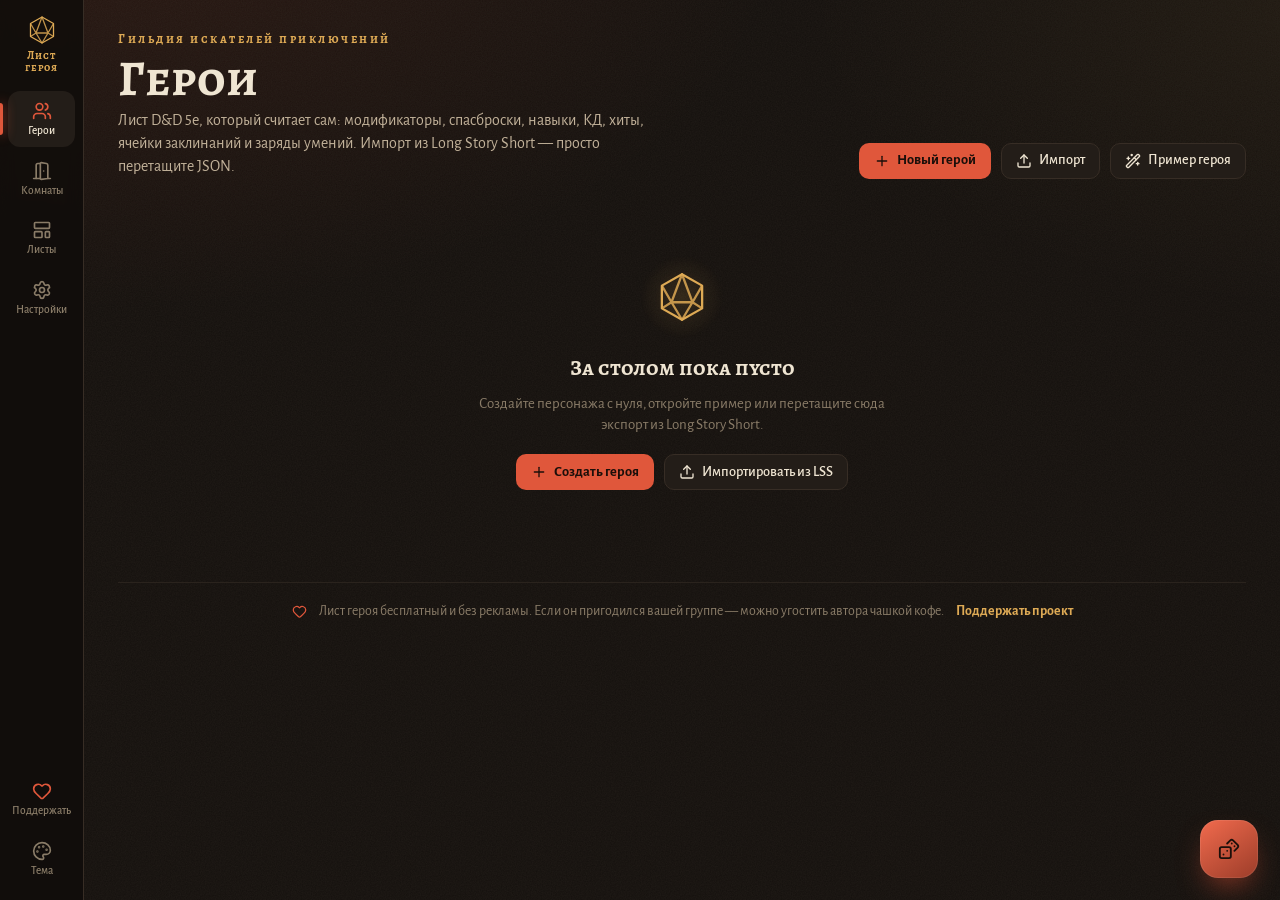
<file: index.html>
<!doctype html>
<html lang="ru">
  <head>
    <meta charset="UTF-8" />
    <meta name="viewport" content="width=device-width, initial-scale=1.0, viewport-fit=cover" />
    <title>Лист героя — D&amp;D 5e</title>
    <meta name="description" content="Лист персонажа D&amp;D 5e с автоподсчётом характеристик, кастомными листами, спутниками, ссылками на источники и кубами. Работает в браузере и без интернета." />
    <meta name="theme-color" content="#15110e" />
    <link rel="icon" type="image/svg+xml" href="./favicon.svg" />
    <link rel="manifest" href="./manifest.webmanifest" />
    <link rel="apple-touch-icon" href="./apple-touch-icon.png" />
    <meta name="mobile-web-app-capable" content="yes" />
    <meta name="apple-mobile-web-app-capable" content="yes" />
    <meta name="apple-mobile-web-app-status-bar-style" content="black-translucent" />
    <meta name="apple-mobile-web-app-title" content="Лист героя" />
    <meta property="og:type" content="website" />
    <meta property="og:site_name" content="Лист героя" />
    <meta property="og:title" content="Лист героя — D&amp;D 5e" />
    <meta property="og:description" content="Лист персонажа, который считает сам: характеристики, КД, хиты, ячейки. Свои листы из картинки или PDF, спутники, кубы. Бесплатно и без интернета." />
    <meta property="og:url" content="https://watithemint.github.io/dnd-sheet/" />
    <meta property="og:image" content="https://watithemint.github.io/dnd-sheet/og-image.png" />
    <meta property="og:image:width" content="1200" />
    <meta property="og:image:height" content="630" />
    <meta property="og:locale" content="ru_RU" />
    <meta name="twitter:card" content="summary_large_image" />
    <script type="module" crossorigin src="./assets/index-BAkwWLuO.js"></script>
    <link rel="stylesheet" crossorigin href="./assets/index-4BPLzudC.css">
  </head>
  <body>
    <div id="root"></div>
    <noscript>Для работы сайта нужен JavaScript.</noscript>
  </body>
</html>
</file>
<file: assets/index-4BPLzudC.css>
@font-face{font-family:Alegreya Sans;font-weight:400;font-display:swap;src:url(./alegreya-sans-cyrillic-400-normal-CFUoBDld.woff2)format("woff2");unicode-range:U+301,U+400-45F,U+490-491,U+4B0-4B1,U+2116}@font-face{font-family:Alegreya Sans;font-weight:400;font-display:swap;src:url(./alegreya-sans-latin-400-normal-DtLlO8BS.woff2)format("woff2");unicode-range:U+??,U+131,U+152-153,U+2BB-2BC,U+2C6,U+2DA,U+2DC,U+304,U+308,U+329,U+2000-206F,U+20AC,U+2122,U+2191,U+2193,U+2212,U+2215,U+FEFF,U+FFFD}@font-face{font-family:Alegreya Sans;font-weight:500;font-display:swap;src:url(./alegreya-sans-cyrillic-500-normal-kQHBM3cE.woff2)format("woff2");unicode-range:U+301,U+400-45F,U+490-491,U+4B0-4B1,U+2116}@font-face{font-family:Alegreya Sans;font-weight:500;font-display:swap;src:url(./alegreya-sans-latin-500-normal-DS713u5J.woff2)format("woff2");unicode-range:U+??,U+131,U+152-153,U+2BB-2BC,U+2C6,U+2DA,U+2DC,U+304,U+308,U+329,U+2000-206F,U+20AC,U+2122,U+2191,U+2193,U+2212,U+2215,U+FEFF,U+FFFD}@font-face{font-family:Alegreya Sans;font-weight:700;font-display:swap;src:url(./alegreya-sans-cyrillic-700-normal-BMO00Gdb.woff2)format("woff2");unicode-range:U+301,U+400-45F,U+490-491,U+4B0-4B1,U+2116}@font-face{font-family:Alegreya Sans;font-weight:700;font-display:swap;src:url(./alegreya-sans-latin-700-normal-DEbcy2sF.woff2)format("woff2");unicode-range:U+??,U+131,U+152-153,U+2BB-2BC,U+2C6,U+2DA,U+2DC,U+304,U+308,U+329,U+2000-206F,U+20AC,U+2122,U+2191,U+2193,U+2212,U+2215,U+FEFF,U+FFFD}@font-face{font-family:Alegreya Sans;font-weight:800;font-display:swap;src:url(./alegreya-sans-cyrillic-800-normal-D2Jsre_s.woff2)format("woff2");unicode-range:U+301,U+400-45F,U+490-491,U+4B0-4B1,U+2116}@font-face{font-family:Alegreya Sans;font-weight:800;font-display:swap;src:url(./alegreya-sans-latin-800-normal-CpHsWMQ0.woff2)format("woff2");unicode-range:U+??,U+131,U+152-153,U+2BB-2BC,U+2C6,U+2DA,U+2DC,U+304,U+308,U+329,U+2000-206F,U+20AC,U+2122,U+2191,U+2193,U+2212,U+2215,U+FEFF,U+FFFD}@font-face{font-family:Alegreya SC;font-weight:500;font-display:swap;src:url(./alegreya-sc-cyrillic-500-normal-BjmNXJC0.woff2)format("woff2");unicode-range:U+301,U+400-45F,U+490-491,U+4B0-4B1,U+2116}@font-face{font-family:Alegreya SC;font-weight:500;font-display:swap;src:url(./alegreya-sc-latin-500-normal-4QwauZv7.woff2)format("woff2");unicode-range:U+??,U+131,U+152-153,U+2BB-2BC,U+2C6,U+2DA,U+2DC,U+304,U+308,U+329,U+2000-206F,U+20AC,U+2122,U+2191,U+2193,U+2212,U+2215,U+FEFF,U+FFFD}@font-face{font-family:Alegreya SC;font-weight:700;font-display:swap;src:url(./alegreya-sc-cyrillic-700-normal-DywRGmLG.woff2)format("woff2");unicode-range:U+301,U+400-45F,U+490-491,U+4B0-4B1,U+2116}@font-face{font-family:Alegreya SC;font-weight:700;font-display:swap;src:url(./alegreya-sc-latin-700-normal-ztAmjLTs.woff2)format("woff2");unicode-range:U+??,U+131,U+152-153,U+2BB-2BC,U+2C6,U+2DA,U+2DC,U+304,U+308,U+329,U+2000-206F,U+20AC,U+2122,U+2191,U+2193,U+2212,U+2215,U+FEFF,U+FFFD}@font-face{font-family:Alegreya;font-weight:500;font-display:swap;src:url(./alegreya-cyrillic-500-normal-uJUgykjJ.woff2)format("woff2");unicode-range:U+301,U+400-45F,U+490-491,U+4B0-4B1,U+2116}@font-face{font-family:Alegreya;font-weight:500;font-display:swap;src:url(./alegreya-latin-500-normal-C25lLdV_.woff2)format("woff2");unicode-range:U+??,U+131,U+152-153,U+2BB-2BC,U+2C6,U+2DA,U+2DC,U+304,U+308,U+329,U+2000-206F,U+20AC,U+2122,U+2191,U+2193,U+2212,U+2215,U+FEFF,U+FFFD}@font-face{font-family:Alegreya;font-weight:700;font-display:swap;src:url(./alegreya-cyrillic-700-normal-Bftrb-m-.woff2)format("woff2");unicode-range:U+301,U+400-45F,U+490-491,U+4B0-4B1,U+2116}@font-face{font-family:Alegreya;font-weight:700;font-display:swap;src:url(./alegreya-latin-700-normal-Vpz_43wJ.woff2)format("woff2");unicode-range:U+??,U+131,U+152-153,U+2BB-2BC,U+2C6,U+2DA,U+2DC,U+304,U+308,U+329,U+2000-206F,U+20AC,U+2122,U+2191,U+2193,U+2212,U+2215,U+FEFF,U+FFFD}@font-face{font-family:Alegreya;font-weight:800;font-display:swap;src:url(./alegreya-cyrillic-800-normal-TM6to0H1.woff2)format("woff2");unicode-range:U+301,U+400-45F,U+490-491,U+4B0-4B1,U+2116}@font-face{font-family:Alegreya;font-weight:800;font-display:swap;src:url(./alegreya-latin-800-normal-BcufLBxY.woff2)format("woff2");unicode-range:U+??,U+131,U+152-153,U+2BB-2BC,U+2C6,U+2DA,U+2DC,U+304,U+308,U+329,U+2000-206F,U+20AC,U+2122,U+2191,U+2193,U+2212,U+2215,U+FEFF,U+FFFD}@font-face{font-family:Caveat;font-weight:500;font-display:swap;src:url(./caveat-cyrillic-500-normal-DpMZbbjM.woff2)format("woff2");unicode-range:U+301,U+400-45F,U+490-491,U+4B0-4B1,U+2116}@font-face{font-family:Caveat;font-weight:500;font-display:swap;src:url(./caveat-latin-500-normal-B9SDL8cy.woff2)format("woff2");unicode-range:U+??,U+131,U+152-153,U+2BB-2BC,U+2C6,U+2DA,U+2DC,U+304,U+308,U+329,U+2000-206F,U+20AC,U+2122,U+2191,U+2193,U+2212,U+2215,U+FEFF,U+FFFD}:root{--font-ui:"Alegreya Sans", "Segoe UI", system-ui, sans-serif;--font-display:"Alegreya", Georgia, "Times New Roman", serif;--font-sc:"Alegreya SC", "Alegreya", Georgia, serif;--font-hand:"Caveat", "Segoe Print", "Comic Sans MS", cursive;--font-mono:"Cascadia Mono", Consolas, "SF Mono", ui-monospace, monospace;--radius-s:8px;--radius:12px;--radius-l:16px;--ease:cubic-bezier(.2, .7, .2, 1);--rail-w:84px}:root,[data-theme=dark]{--lightningcss-light: ;--lightningcss-dark:initial;color-scheme:dark;--bg:#15110e;--bg-deep:#100d0b;--surface:#1c1713;--surface-2:#231d18;--surface-3:#2d251f;--field:#120e0b;--line:#372d25;--line-soft:#2a231d;--line-strong:#54463a;--ink:#efe5d2;--ink-2:#c1b199;--ink-3:#8a7c68;--accent:#e0573b;--accent-strong:#f26b4e;--accent-ink:#1b0f0a;--accent-soft:#e0573b26;--gold:#deaa55;--gold-soft:#deaa5524;--arcane:#74c3b3;--arcane-soft:#74c3b321;--good:#8fc06a;--good-soft:#8fc06a26;--bad:#e8674f;--bad-soft:#e8674f26;--glow-1:#e0573b1a;--glow-2:#deaa550f;--glow-3:transparent;--grain:.06;--shadow:0 1px 0 #ffffff06 inset, 0 14px 32px -18px #000000bf;--shadow-pop:0 24px 60px -20px #000c, 0 0 0 1px #ffffff08}[data-theme=light]{--lightningcss-light:initial;--lightningcss-dark: ;color-scheme:light;--bg:#ede3cf;--bg-deep:#e3d6bd;--surface:#f7f0e2;--surface-2:#f0e6d3;--surface-3:#e7dac3;--field:#fffaf0;--line:#d5c4a5;--line-soft:#e2d5bd;--line-strong:#b9a47e;--ink:#2a1f16;--ink-2:#5c4a37;--ink-3:#8a765d;--accent:#b5361f;--accent-strong:#cc4127;--accent-ink:#fff6ef;--accent-soft:#b5361f1a;--gold:#93620f;--gold-soft:#93620f1a;--arcane:#2a7a6b;--arcane-soft:#2a7a6b1a;--good:#4b8a28;--good-soft:#4b8a281f;--bad:#c0392b;--bad-soft:#c0392b1a;--glow-1:#b5361f12;--glow-2:#93620f14;--glow-3:transparent;--grain:.08;--shadow:0 1px 0 #ffffffb3 inset, 0 12px 28px -18px #5a3c1473;--shadow-pop:0 24px 60px -24px #462d0f73, 0 0 0 1px #5a3c140f}[data-theme=underdark]{--lightningcss-light: ;--lightningcss-dark:initial;color-scheme:dark;--bg:#0f0d17;--bg-deep:#0b0a12;--surface:#16131f;--surface-2:#1c1828;--surface-3:#252034;--field:#0c0a12;--line:#2e2840;--line-soft:#221d30;--line-strong:#4a4064;--ink:#ebe6f7;--ink-2:#b7aed0;--ink-3:#807699;--accent:#b27cff;--accent-strong:#c496ff;--accent-ink:#150a24;--accent-soft:#b27cff29;--gold:#e3b863;--gold-soft:#e3b86321;--arcane:#5fd6cf;--arcane-soft:#5fd6cf21;--good:#93d68a;--good-soft:#93d68a24;--bad:#ff6d8e;--bad-soft:#ff6d8e26;--glow-1:#b27cff21;--glow-2:#5fd6cf12;--glow-3:#5fd6cf0f;--grain:.05;--shadow:0 1px 0 #ffffff08 inset, 0 14px 32px -18px #000000d9;--shadow-pop:0 24px 60px -20px #000000d9, 0 0 0 1px #b27cff14}[data-theme=feywild]{--lightningcss-light: ;--lightningcss-dark:initial;color-scheme:dark;--bg:#0d1512;--bg-deep:#0a110e;--surface:#131d19;--surface-2:#18251f;--surface-3:#203029;--field:#0a110e;--line:#27392f;--line-soft:#1d2b24;--line-strong:#3e584b;--ink:#ecf5ea;--ink-2:#b6cbb9;--ink-3:#7e9788;--accent:#ff7fb5;--accent-strong:#ff97c4;--accent-ink:#2b0a19;--accent-soft:#ff7fb526;--gold:#f0c95e;--gold-soft:#f0c95e21;--arcane:#b9a3ff;--arcane-soft:#b9a3ff24;--good:#9fd77a;--good-soft:#9fd77a26;--bad:#ff7a72;--bad-soft:#ff7a7226;--glow-1:#ff7fb51c;--glow-2:#b9a3ff17;--glow-3:#9fd77a0f;--grain:.05;--shadow:0 1px 0 #ffffff08 inset, 0 14px 32px -18px #000c;--shadow-pop:0 24px 60px -20px #000c, 0 0 0 1px #ff7fb512}[data-theme=avernus]{--lightningcss-light: ;--lightningcss-dark:initial;color-scheme:dark;--bg:#140b09;--bg-deep:#0f0806;--surface:#1c100d;--surface-2:#241511;--surface-3:#2f1b15;--field:#0f0806;--line:#3a221a;--line-soft:#2b1812;--line-strong:#5e3728;--ink:#f7e5d8;--ink-2:#d3ad96;--ink-3:#9b7663;--accent:#ff5a1f;--accent-strong:#ff7642;--accent-ink:#1f0802;--accent-soft:#ff5a1f29;--gold:#ffb54a;--gold-soft:#ffb54a21;--arcane:#c3a1ff;--arcane-soft:#c3a1ff21;--good:#a3cf6c;--good-soft:#a3cf6c24;--bad:#ff4d4d;--bad-soft:#ff4d4d29;--glow-1:#ff5a1f26;--glow-2:#ffb54a14;--glow-3:#ff46141f;--grain:.07;--shadow:0 1px 0 #ffc8a008 inset, 0 14px 32px -18px #000000d9;--shadow-pop:0 24px 60px -20px #000000d9, 0 0 0 1px #ff5a1f14}[data-theme=shadowfell]{--lightningcss-light: ;--lightningcss-dark:initial;color-scheme:dark;--bg:#101113;--bg-deep:#0c0d0f;--surface:#16181b;--surface-2:#1c1f23;--surface-3:#25292e;--field:#0c0d0f;--line:#2c3036;--line-soft:#212429;--line-strong:#454c55;--ink:#e4e7eb;--ink-2:#abb2ba;--ink-3:#757d87;--accent:#8fb9d8;--accent-strong:#a8cae3;--accent-ink:#0b1219;--accent-soft:#8fb9d824;--gold:#cdbd92;--gold-soft:#cdbd921f;--arcane:#9ad4c6;--arcane-soft:#9ad4c61f;--good:#93c293;--good-soft:#93c29321;--bad:#de7c7c;--bad-soft:#de7c7c24;--glow-1:#8fb9d814;--glow-2:#ffffff08;--glow-3:#8fb9d80a;--grain:.08;--shadow:0 1px 0 #ffffff06 inset, 0 14px 32px -18px #000c;--shadow-pop:0 24px 60px -20px #000c, 0 0 0 1px #ffffff0a}[data-theme=icewind]{--lightningcss-light:initial;--lightningcss-dark: ;color-scheme:light;--bg:#e5ecf2;--bg-deep:#d8e2ea;--surface:#f4f8fb;--surface-2:#eaf1f6;--surface-3:#dde7ef;--field:#fff;--line:#c4d3df;--line-soft:#d7e2eb;--line-strong:#94aabc;--ink:#14212c;--ink-2:#3d5163;--ink-3:#6a7e8f;--accent:#1d6db0;--accent-strong:#2a7ec4;--accent-ink:#f2f8ff;--accent-soft:#1d6db01a;--gold:#8a6311;--gold-soft:#8a63111a;--arcane:#1b7b82;--arcane-soft:#1b7b821a;--good:#3b8637;--good-soft:#3b86371c;--bad:#c1323e;--bad-soft:#c1323e1a;--glow-1:#1d6db014;--glow-2:#8cb9dc24;--glow-3:#ffffff80;--grain:.05;--shadow:0 1px 0 #fffc inset, 0 12px 28px -18px #1e3c5a66;--shadow-pop:0 24px 60px -24px #142d4666, 0 0 0 1px #1e3c5a0f}[data-theme=hoard]{--lightningcss-light: ;--lightningcss-dark:initial;color-scheme:dark;--bg:#120c05;--bg-deep:#0d0904;--surface:#1a1208;--surface-2:#22180b;--surface-3:#2d200f;--field:#0e0904;--line:#3b2b14;--line-soft:#2b1f0e;--line-strong:#6a4d1f;--ink:#fbeecd;--ink-2:#dcc390;--ink-3:#a38a5b;--accent:#f2b632;--accent-strong:#ffc94d;--accent-ink:#231602;--accent-soft:#f2b63229;--gold:#ffd978;--gold-soft:#ffd97824;--arcane:#4fd1a5;--arcane-soft:#4fd1a521;--good:#a9d46f;--good-soft:#a9d46f24;--bad:#ff5d5d;--bad-soft:#ff5d5d26;--glow-1:#f2b63224;--glow-2:#ff5d5d0f;--glow-3:#f2b63229;--grain:.06;--shadow:0 1px 0 #ffdc960a inset, 0 14px 32px -18px #000000d9;--shadow-pop:0 24px 60px -20px #000000d9, 0 0 0 1px #f2b6321a}*,:before,:after{box-sizing:border-box}html{-webkit-text-size-adjust:100%;scrollbar-color:var(--line-strong) transparent}body{min-height:100vh;font:400 15px/1.45 var(--font-ui);color:var(--ink);background:radial-gradient(1100px 620px at 8% -8%, var(--glow-1), transparent 62%), radial-gradient(900px 520px at 105% 0%, var(--glow-2), transparent 60%), radial-gradient(1400px 600px at 50% 115%, var(--glow-3), transparent 70%), var(--bg);font-variant-numeric:lining-nums;-webkit-font-smoothing:antialiased;background-attachment:fixed;margin:0}body:before{content:"";pointer-events:none;z-index:0;opacity:var(--grain);background-image:url("data:image/svg+xml;utf8,<svg xmlns='http://www.w3.org/2000/svg' width='240' height='240'><filter id='n'><feTurbulence type='fractalNoise' baseFrequency='.8' numOctaves='3' stitchTiles='stitch'/><feColorMatrix values='0 0 0 0 .55 0 0 0 0 .45 0 0 0 0 .35 0 0 0 1 0'/></filter><rect width='100%' height='100%' filter='url(%23n)'/></svg>");position:fixed;inset:0}#root{z-index:1;position:relative}img{max-width:100%}button,input,select,textarea{font:inherit;color:inherit}button{cursor:pointer}button:disabled{cursor:default}h1,h2,h3,h4,h5{margin:0;font-weight:700}p{margin:0}a{color:var(--arcane)}code,kbd{font-family:var(--font-mono);font-size:.86em}kbd{border:1px solid var(--line-strong);background:var(--surface-2);border-bottom-width:2px;border-radius:5px;padding:0 5px;line-height:1.5;display:inline-block}::selection{background:#deaa5559}:focus-visible{outline:2px solid var(--gold);outline-offset:2px}*{scrollbar-width:thin}hr.sep{border:0;border-top:1px solid var(--line);margin:14px 0}.muted{color:var(--ink-3)}.small{font-size:13px}.calc{color:var(--gold);font-variant-numeric:lining-nums tabular-nums}.error{color:var(--bad)}.row{align-items:center;gap:8px;display:flex}.row--wrap{flex-wrap:wrap}.stack{align-content:start;gap:16px;display:grid}.span-2{grid-column:span 2}.span-3{grid-column:span 3}.span-4{grid-column:span 4}.span-all{grid-column:1/-1}.font-sans{font-family:var(--font-ui)}.font-serif{font-family:var(--font-display)}.font-hand{font-family:var(--font-hand);font-size:1.15em}.font-mono{font-family:var(--font-mono);font-size:.9em}.linkish{color:var(--arcane);text-underline-offset:3px;background:0 0;border:0;justify-self:start;padding:0;-webkit-text-decoration:underline dotted;text-decoration:underline dotted}.chev{transition:transform .2s var(--ease)}.chev--up{transform:rotate(180deg)}@keyframes rise{0%{opacity:0;transform:translateY(10px)}to{opacity:1;transform:none}}@keyframes fade{0%{opacity:0}to{opacity:1}}@keyframes spin{to{transform:rotate(360deg)}}@keyframes pop{0%{opacity:0;transform:scale(.6)}60%{opacity:1;transform:scale(1.12)}to{transform:scale(1)}}@media (prefers-reduced-motion:reduce){*,:before,:after{transition-duration:.001ms!important;animation-duration:.001ms!important}}.btn{border:1px solid var(--line);background:var(--surface-2);height:36px;color:var(--ink);font:500 14.5px/1 var(--font-ui);white-space:nowrap;border-radius:10px;justify-content:center;align-items:center;gap:7px;padding:0 14px;text-decoration:none;transition:background .15s,border-color .15s,color .15s,transform .1s;display:inline-flex}.btn:hover:not(:disabled){border-color:var(--line-strong);background:var(--surface-3)}.btn:active:not(:disabled){transform:translateY(1px)}.btn:disabled{opacity:.45}.btn--primary{background:var(--accent);color:var(--accent-ink);border-color:#0000;font-weight:700}.btn--primary:hover:not(:disabled){background:var(--accent-strong);border-color:#0000}.btn--ghost{color:var(--ink-2);background:0 0;border-color:#0000}.btn--ghost:hover:not(:disabled){background:var(--surface-3);color:var(--ink);border-color:#0000}.btn--active{background:var(--gold-soft);border-color:color-mix(in srgb, var(--gold) 45%, transparent);color:var(--gold)}.btn--danger{background:var(--bad-soft);border-color:color-mix(in srgb, var(--bad) 40%, transparent);color:var(--bad)}.btn--danger:hover:not(:disabled){background:var(--bad);color:#fff;border-color:#0000}.btn--good{background:var(--good-soft);border-color:color-mix(in srgb, var(--good) 40%, transparent);color:var(--good)}.btn--good:hover:not(:disabled){background:var(--good);color:#10180a;border-color:#0000}.btn--sm{border-radius:8px;height:30px;padding:0 10px;font-size:13.5px}.btn--lg{height:44px;padding:0 20px;font-size:16px}.btn--icon{width:36px;padding:0}.btn--sm.btn--icon{width:30px}.input{border:1px solid var(--line);background:var(--field);width:100%;min-width:0;height:36px;color:var(--ink);border-radius:9px;padding:0 10px;transition:border-color .15s,box-shadow .15s}.input::placeholder{color:var(--ink-3);opacity:.8}.input:hover{border-color:var(--line-strong)}.input:focus{border-color:var(--gold);box-shadow:0 0 0 3px var(--gold-soft);outline:none}.input--num{text-align:center;font-variant-numeric:tabular-nums}.input--xs{flex:none;width:58px}.input--mono{font-family:var(--font-mono);font-size:13.5px}.input--area{resize:vertical;height:auto;min-height:60px;padding:8px 10px;line-height:1.45}.input--error{border-color:var(--bad)!important}.ghost{width:100%;min-width:0;color:inherit;background:0 0;border:0;border-bottom:1px dashed #0000;padding:3px 0;transition:border-color .15s}.ghost::placeholder{color:var(--ink-3)}.ghost:hover{border-bottom-color:var(--line-strong)}.ghost:focus{border-bottom-color:var(--gold);outline:none}.select{align-items:center;min-width:0;display:inline-flex;position:relative}.select select{appearance:none;border:1px solid var(--line);background:var(--field);width:100%;height:36px;color:var(--ink);text-overflow:ellipsis;border-radius:9px;padding:0 30px 0 10px}.select select:hover{border-color:var(--line-strong)}.select select:focus{border-color:var(--gold);box-shadow:0 0 0 3px var(--gold-soft);outline:none}.select option{background:var(--surface);color:var(--ink)}.select svg{pointer-events:none;color:var(--ink-3);position:absolute;right:9px}.field .select{display:flex}.field{align-content:start;gap:5px;min-width:0;display:grid}.field__label{font:500 12.5px/1.2 var(--font-sc);letter-spacing:.04em;color:var(--ink-3);align-items:center;gap:4px;display:inline-flex}.field__hint{color:var(--ink-3);font-size:12px;line-height:1.35}.form-grid{grid-template-columns:repeat(2,minmax(0,1fr));gap:12px 14px;display:grid}.form-grid--tight{gap:9px 10px}.form-grid--6{grid-template-columns:repeat(auto-fill,minmax(130px,1fr))}.toggle{cursor:pointer;-webkit-user-select:none;user-select:none;color:var(--ink-2);align-items:center;gap:9px;font-size:14px;display:inline-flex}.toggle input,.check input{opacity:0;pointer-events:none;position:absolute}.toggle__track{background:var(--surface-3);border:1px solid var(--line-strong);border-radius:99px;flex:none;width:34px;height:20px;transition:background .2s;position:relative}.toggle__thumb{background:var(--ink-3);width:14px;height:14px;transition:transform .2s var(--ease), background .2s;border-radius:50%;position:absolute;top:2px;left:2px}.toggle--on .toggle__track{background:var(--accent-soft);border-color:var(--accent)}.toggle--on .toggle__thumb{background:var(--accent);transform:translate(14px)}.toggle input:focus-visible+.toggle__track{outline:2px solid var(--gold);outline-offset:2px}.toggle__label{align-items:center;gap:5px;line-height:1.3;display:inline-flex}.check{cursor:pointer;-webkit-user-select:none;user-select:none;color:var(--ink-2);align-items:center;gap:8px;font-size:14px;display:inline-flex}.check__box{border:1.5px solid var(--line-strong);background:var(--field);width:18px;height:18px;color:var(--accent-ink);border-radius:5px;flex:none;place-items:center;transition:all .15s;display:grid}.check--on .check__box{background:var(--accent);border-color:var(--accent)}.check input:focus-visible+.check__box{outline:2px solid var(--gold);outline-offset:2px}.prof{background:0 0;border:0;flex:none;place-items:center;width:18px;height:18px;padding:0;display:grid}.prof span{border:1.5px solid var(--ink-3);width:9px;height:9px;transition:all .15s var(--ease);border-radius:1.5px;transform:rotate(45deg)}.prof:hover span{border-color:var(--accent);transform:rotate(45deg)scale(1.15)}.prof--half span{border-color:var(--accent);background:linear-gradient(135deg, transparent 50%, var(--accent) 50%)}.prof--prof span{background:var(--accent);border-color:var(--accent)}.prof--exp span{background:var(--accent);border-color:var(--accent);box-shadow:0 0 0 2px var(--surface-2), 0 0 0 3.5px var(--gold)}.pips{--tone:var(--accent);flex-wrap:wrap;align-items:center;gap:5px;display:inline-flex}.pips--arcane{--tone:var(--arcane)}.pips--gold{--tone:var(--gold)}.pips--good{--tone:var(--good)}.pips--bad{--tone:var(--bad)}.pip{border:1.5px solid var(--line-strong);background:0 0;border-radius:50%;width:15px;height:15px;padding:0;transition:background .15s,box-shadow .2s,transform .1s}.pip:hover{border-color:var(--tone);transform:scale(1.18)}.pip--on{background:var(--tone);border-color:var(--tone);box-shadow:0 0 10px -2px var(--tone)}.pips--sm .pip{width:11px;height:11px}.pips--count{gap:6px}.pips__num{width:56px}.pips__of{color:var(--ink-3)}.seg{border:1px solid var(--line);background:var(--field);border-radius:10px;gap:2px;padding:3px;display:inline-flex}.seg__opt{min-width:32px;height:28px;color:var(--ink-2);white-space:nowrap;background:0 0;border:0;border-radius:7px;justify-content:center;align-items:center;gap:5px;padding:0 10px;font-size:13.5px;display:inline-flex}.seg__opt:hover{color:var(--ink);background:var(--surface-2)}.seg__opt--on,.seg__opt--on:hover{background:var(--surface-3);color:var(--ink);box-shadow:0 0 0 1px var(--line-strong) inset}.seg--block{display:flex}.seg--block .seg__opt{flex:1}.seg--sm .seg__opt{min-width:28px;height:24px;padding:0 7px;font-size:12.5px}.menu{display:inline-flex;position:relative}.menu__list{z-index:150;overscroll-behavior:contain;border:1px solid var(--line-strong);background:var(--surface);min-width:230px;max-width:calc(100vw - 16px);box-shadow:var(--shadow-pop);border-radius:12px;padding:6px;animation:.12s fade;position:fixed;top:0;left:0;overflow-y:auto}.menu__item{width:100%;color:var(--ink);text-align:left;background:0 0;border:0;border-radius:8px;align-items:center;gap:10px;padding:8px 10px;font-size:14px;display:flex}.menu__item:hover:not(:disabled){background:var(--surface-3)}.menu__item:disabled{opacity:.4}.menu__item svg{color:var(--ink-3);flex:none}.menu__item--danger,.menu__item--danger svg{color:var(--bad)}.menu__sep{border:0;border-top:1px solid var(--line);margin:5px 4px}.modal{border:1px solid var(--line-strong);background:var(--surface);width:calc(100% - 32px);max-height:88vh;color:var(--ink);box-shadow:var(--shadow-pop);border-radius:18px;padding:0}.modal[open]{animation:modal-in .22s var(--ease)}.modal::backdrop{-webkit-backdrop-filter:blur(3px);backdrop-filter:blur(3px);background:#0a07059e}@keyframes modal-in{0%{opacity:0;transform:translateY(12px)scale(.98)}}.modal--sm{max-width:440px}.modal--md{max-width:660px}.modal--lg{max-width:980px}.modal__inner{flex-direction:column;max-height:88vh;display:flex}.modal__head{border-bottom:1px solid var(--line);justify-content:space-between;align-items:center;gap:12px;padding:14px 16px 12px 22px;display:flex}.modal__title{font:700 21px var(--font-sc);letter-spacing:.02em}.modal__body{padding:18px 22px;overflow-y:auto}.modal__foot{border-top:1px solid var(--line);justify-content:flex-end;gap:8px;padding:12px 22px;display:flex}.panel{border:1px solid var(--line);border-radius:var(--radius-l);background:linear-gradient(180deg, color-mix(in srgb, var(--surface) 92%, var(--ink) 3%), var(--surface));min-width:0;box-shadow:var(--shadow);animation:rise .5s var(--ease) both;animation-delay:calc(var(--i,0) * 40ms);padding:16px 18px 18px;position:relative}.panel__head{justify-content:space-between;align-items:center;gap:10px;min-height:30px;margin-bottom:12px;display:flex}.panel__title{font:700 16px/1 var(--font-sc);letter-spacing:.06em;color:var(--ink-2);align-items:center;gap:10px;display:flex}.panel__title:before{content:"";background:var(--accent);width:7px;height:7px;box-shadow:0 0 10px var(--accent);flex:none;transform:rotate(45deg)}.panel__actions{flex-wrap:wrap;justify-content:flex-end;align-items:center;gap:8px;display:flex}.empty{text-align:center;justify-items:center;gap:10px;padding:48px 20px;display:grid}.empty__icon{width:84px;height:84px;color:var(--gold);background:radial-gradient(circle, var(--gold-soft), transparent 70%);border-radius:50%;place-items:center;margin-bottom:4px;display:grid}.empty__title{font:700 22px var(--font-sc)}.empty__text{max-width:52ch;color:var(--ink-3)}.empty__actions{flex-wrap:wrap;justify-content:center;gap:10px;margin-top:8px;display:flex}.linkchip{background:var(--arcane-soft);max-width:180px;color:var(--arcane);white-space:nowrap;border-radius:99px;flex:none;align-items:center;gap:4px;padding:2px 8px;font-size:12px;text-decoration:none;display:inline-flex}.linkchip span:empty{display:none}.linkchip span{text-overflow:ellipsis;overflow:hidden}.linkchip:hover{background:var(--arcane);color:var(--bg)}.linkinput{align-items:center;gap:4px;min-width:0;display:flex}.tag{border:1px solid var(--line-strong);height:20px;color:var(--ink-2);font:700 11px/1 var(--font-ui);letter-spacing:.03em;background:0 0;border-radius:6px;flex:none;align-items:center;padding:0 7px;text-decoration:none;display:inline-flex}.tag--arcane{border-color:color-mix(in srgb, var(--arcane) 50%, transparent);color:var(--arcane)}.tag--gold{border-color:color-mix(in srgb, var(--gold) 55%, transparent);color:var(--gold);background:var(--gold-soft)}.tag--muted{color:var(--ink-3);border-style:dashed}.chip{border:1px solid var(--line);background:var(--surface-2);color:var(--ink-2);border-radius:99px;padding:4px 10px;font-size:13px;transition:all .15s}.chip:hover{border-color:var(--line-strong);color:var(--ink)}.chip--on{background:var(--accent-soft);border-color:var(--accent);color:var(--ink)}.search{border:1px solid var(--line);background:var(--field);height:36px;color:var(--ink-3);border-radius:10px;align-items:center;gap:7px;min-width:0;padding:0 10px;display:flex}.search:focus-within{border-color:var(--gold);box-shadow:0 0 0 3px var(--gold-soft)}.search input{min-width:80px;color:var(--ink);background:0 0;border:0;outline:none;flex:1}.toolbar{flex-wrap:wrap;align-items:center;gap:10px;display:flex}.toolbar__spacer{flex:1}.banner{border:1px solid var(--line-strong);background:var(--surface);animation:rise .4s var(--ease) both;border-radius:16px;flex-wrap:wrap;align-items:center;gap:12px 16px;margin-bottom:22px;padding:14px 16px;display:flex}.banner--warn{border-color:color-mix(in srgb, var(--gold) 55%, transparent);background:linear-gradient(100deg, var(--gold-soft), transparent 55%), var(--surface)}.banner__icon{color:var(--gold);flex:none}.banner__text{flex:320px;gap:2px;min-width:0;display:grid}.banner__text b{font:700 16px var(--font-sc);letter-spacing:.02em}.banner__text span{color:var(--ink-2);font-size:14px}.banner__actions{flex-wrap:wrap;gap:6px;display:flex}.update-banner{z-index:190;border:1px solid color-mix(in srgb, var(--gold) 60%, transparent);background:var(--surface-3);max-width:calc(100vw - 32px);box-shadow:var(--shadow-pop);border-radius:14px;align-items:center;gap:10px;padding:8px 8px 8px 14px;animation:.3s fade;display:flex;position:fixed;top:16px;left:50%;transform:translate(-50%)}.update-banner svg:first-child{color:var(--gold);flex:none}.install{justify-items:start;gap:10px;display:grid}.install__status{color:var(--ink-2);align-items:center;gap:8px;display:flex}.install__status svg{color:var(--arcane);flex:none}.install__ios{color:var(--ink-2);gap:8px;font-size:14px;display:flex}.install__ios svg{color:var(--gold);flex:none;margin-top:2px}.settings__ok{color:var(--good);align-items:center;gap:5px;display:inline-flex}.crash{border:1px solid var(--line-strong);background:var(--surface);max-width:660px;box-shadow:var(--shadow);text-align:center;border-radius:18px;justify-items:center;gap:12px;margin:10vh auto;padding:28px 24px;display:grid}.crash--inline{margin:24px auto}.crash__icon{color:var(--bad)}.crash__title{font:700 24px var(--font-sc)}.crash__text{max-width:54ch;color:var(--ink-2)}.crash__error{background:var(--field);max-width:100%;color:var(--bad);white-space:pre-wrap;overflow-wrap:anywhere;border-radius:8px;padding:8px 12px;font-size:12.5px}.crash__actions{flex-wrap:wrap;justify-content:center;gap:8px;margin-top:4px;display:flex}.toasts{z-index:200;pointer-events:none;flex-direction:column;align-items:center;gap:8px;display:flex;position:fixed;bottom:22px;left:50%;transform:translate(-50%)}.toast{border:1px solid var(--line-strong);background:var(--surface-3);max-width:min(520px,100vw - 32px);box-shadow:var(--shadow-pop);pointer-events:auto;animation:rise .25s var(--ease);border-radius:12px;align-items:center;gap:10px;padding:10px 10px 10px 14px;font-size:14px;display:flex}.toast--success svg:first-child{color:var(--good)}.toast--error{border-color:color-mix(in srgb, var(--bad) 60%, transparent)}.toast--error svg:first-child{color:var(--bad)}.toast--info svg:first-child{color:var(--gold)}.toast__action{border:1px solid color-mix(in srgb, var(--gold) 60%, transparent);background:var(--gold-soft);color:var(--gold);white-space:nowrap;border-radius:8px;flex:none;padding:4px 10px;font-size:13px;font-weight:700}.toast__action:hover{background:var(--gold);color:#1b1208}.toast__x{width:24px;height:24px;color:var(--ink-3);background:0 0;border:0;border-radius:6px;place-items:center;display:grid}.toast__x:hover{background:var(--surface-2)}.busy{z-index:210;border:1px solid var(--line-strong);background:var(--surface-3);box-shadow:var(--shadow-pop);border-radius:99px;align-items:center;gap:10px;padding:10px 18px;animation:.2s fade;display:flex;position:fixed;top:18px;left:50%;transform:translate(-50%)}.spinner{border:2px solid var(--line-strong);border-top-color:var(--accent);border-radius:50%;width:16px;height:16px;animation:.8s linear infinite spin}.help{color:var(--ink-2);gap:8px;margin:0;padding-left:18px;font-size:13.5px;display:grid}.help li::marker{color:var(--accent)}.prose{overflow-wrap:anywhere;line-height:1.55}.prose p{margin:0 0 .45em}.prose p:last-child{margin-bottom:0}.prose ul,.prose ol{margin:.2em 0 .55em;padding-left:1.35em}.prose li p{margin:0 0 .2em}.prose h2,.prose h3,.prose h4,.prose h5{font:700 1.1em/1.25 var(--font-sc);color:var(--ink);margin:.6em 0 .3em}.prose a{color:var(--arcane);text-decoration:underline;-webkit-text-decoration-color:color-mix(in srgb, var(--arcane) 45%, transparent);text-decoration-color:color-mix(in srgb, var(--arcane) 45%, transparent);text-underline-offset:3px}.prose blockquote{border-left:3px solid var(--line-strong);color:var(--ink-2);margin:.4em 0;padding-left:12px}.prose strong{color:var(--ink)}.prose hr{border:0;border-top:1px solid var(--line)}.rt{border:1px solid var(--line);background:var(--field);border-radius:12px;transition:border-color .15s;position:relative}.rt:focus-within{border-color:color-mix(in srgb, var(--gold) 70%, transparent)}.rt__bar{border-bottom:1px solid var(--line-soft);opacity:.5;flex-wrap:wrap;align-items:center;gap:1px;padding:4px 6px;transition:opacity .2s;display:flex}.rt:hover .rt__bar,.rt:focus-within .rt__bar{opacity:1}.rt__btn{width:28px;height:28px;color:var(--ink-2);background:0 0;border:0;border-radius:7px;place-items:center;display:grid}.rt__btn:hover{background:var(--surface-3);color:var(--ink)}.rt__btn--on{background:var(--accent-soft);color:var(--accent)}.rt__div{background:var(--line);width:1px;height:16px;margin:0 5px}.rt__href{background:var(--arcane-soft);max-width:260px;color:var(--arcane);border-radius:99px;align-items:center;gap:4px;margin-left:6px;padding:2px 8px;font-size:12px;text-decoration:none;display:inline-flex}.rt__href span{text-overflow:ellipsis;white-space:nowrap;overflow:hidden}.rt__link{border-bottom:1px solid var(--line-soft);background:var(--surface-2);flex-wrap:wrap;align-items:center;gap:6px;padding:8px;display:flex}.rt__link .input{flex:260px;height:32px}.rt__search{width:100%;color:var(--ink-3);flex-wrap:wrap;align-items:center;gap:6px;font-size:12.5px;display:flex}.rt__provider{border:1px solid color-mix(in srgb, var(--arcane) 45%, transparent);color:var(--arcane);background:0 0;border-radius:99px;padding:2px 9px;font-size:12.5px}.rt__provider:hover:not(:disabled){background:var(--arcane-soft)}.rt__provider:disabled{opacity:.4}.rt__content{outline:none;min-height:96px;padding:10px 14px 12px}.rt--compact .rt__content{min-height:64px}.rt--empty .rt__content>p:first-child:before{content:var(--ph,"Пишите здесь…");float:left;height:0;color:var(--ink-3);pointer-events:none}.app{min-height:100vh}.rail{z-index:40;width:var(--rail-w);border-right:1px solid var(--line);background:color-mix(in srgb, var(--bg-deep) 88%, transparent);-webkit-backdrop-filter:blur(8px);backdrop-filter:blur(8px);flex-direction:column;align-items:stretch;gap:4px;padding:14px 8px;display:flex;position:fixed;inset:0 auto 0 0}.rail__brand{color:var(--gold);font:700 11px/1.05 var(--font-sc);letter-spacing:.08em;text-align:center;justify-items:center;gap:4px;margin-bottom:14px;text-decoration:none;display:grid}.rail__brand svg{transition:transform .6s var(--ease)}.rail__brand:hover svg{transform:rotate(72deg)}.rail__link{color:var(--ink-3);font:500 11.5px/1 var(--font-ui);background:0 0;border:0;border-radius:12px;justify-items:center;gap:4px;padding:10px 2px;text-decoration:none;transition:color .15s,background .15s;display:grid;position:relative}.rail__link:hover,.rail__link--on{color:var(--ink);background:var(--surface-2)}.rail__link--on svg{color:var(--accent)}.rail__link--on:before{content:"";background:var(--accent);width:3px;box-shadow:0 0 12px var(--accent);border-radius:0 3px 3px 0;position:absolute;top:12px;bottom:12px;left:-8px}.rail__spacer{flex:1}.rail__dice{display:none}.rail__support svg{color:var(--accent)}.rail__support:hover svg{animation:.9s ease-in-out infinite heartbeat}@keyframes heartbeat{0%,to{transform:scale(1)}30%{transform:scale(1.2)}60%{transform:scale(.95)}}.support{gap:12px;display:grid}.support__links{flex-wrap:wrap;gap:8px;display:flex}.support__ext{opacity:.7}.support-footer{border-top:1px solid var(--line-soft);color:var(--ink-3);text-align:center;flex-wrap:wrap;justify-content:center;align-items:center;gap:6px 12px;margin-top:44px;padding-top:18px;font-size:14px;display:flex}.support-footer a{color:var(--gold);font-weight:700;text-decoration:none}.support-footer a:hover{text-decoration:underline}.support-footer__icon{color:var(--accent);flex:none}.app__main{margin-left:var(--rail-w);min-width:0}.page{max-width:1460px;margin:0 auto;padding:30px 34px 120px;position:relative}.page--drop{outline:2px dashed var(--accent);outline-offset:-12px}.page-head{flex-wrap:wrap;justify-content:space-between;align-items:flex-end;gap:20px 28px;margin-bottom:28px;display:flex}.page-head__text{gap:6px;max-width:760px;display:grid}.eyebrow{font:700 12.5px var(--font-sc);letter-spacing:.2em;color:var(--gold)}.page-head h1{font:700 clamp(34px, 4vw, 50px) / 1 var(--font-sc);letter-spacing:.01em;color:var(--ink)}.lead{color:var(--ink-2);max-width:68ch;font-size:16px}.page-head__actions{flex-wrap:wrap;gap:10px;display:flex}.splash{min-height:70vh;color:var(--gold);place-items:center;display:grid}.splash__die{animation:spin 2.4s var(--ease) infinite}.dropzone{inset:16px 16px 16px calc(var(--rail-w) + 16px);z-index:100;border:2px dashed var(--accent);background:color-mix(in srgb, var(--bg) 70%, transparent);font:700 30px var(--font-sc);color:var(--ink);pointer-events:none;border-radius:24px;place-items:center;animation:.15s fade;display:grid;position:fixed}.cgrid{grid-template-columns:repeat(auto-fill,minmax(330px,1fr));gap:16px;display:grid}.ccard{border:1px solid var(--line);background:linear-gradient(135deg, color-mix(in srgb, var(--accent) 7%, transparent), transparent 45%), var(--surface);box-shadow:var(--shadow);animation:rise .5s var(--ease) both;animation-delay:calc(var(--i,0) * 45ms);transition:transform .2s var(--ease), border-color .2s, box-shadow .2s;border-radius:18px;flex-direction:column;display:flex;position:relative;overflow:hidden}.ccard:hover{border-color:var(--line-strong);box-shadow:var(--shadow-pop);transform:translateY(-3px)}.ccard__open{text-align:left;background:0 0;border:0;gap:16px;padding:16px 16px 12px;display:flex}.ccard__portrait{background:var(--surface-3);width:92px;height:108px;color:var(--ink-3);box-shadow:0 0 0 1px var(--line-strong) inset;border-radius:14px;flex:none;place-items:center;display:grid;position:relative}.ccard__portrait img{object-fit:cover;border-radius:14px;width:100%;height:100%}.ccard__lvl{background:var(--surface);width:34px;height:34px;color:var(--gold);font:800 16px var(--font-display);box-shadow:0 0 0 2px var(--gold), 0 0 0 5px var(--surface);border-radius:50%;place-items:center;display:grid;position:absolute;bottom:-8px;right:-8px}.ccard__body{flex:1;align-content:start;gap:3px;min-width:0;display:grid}.ccard__name{font:700 22px/1.15 var(--font-display);color:var(--ink);overflow-wrap:anywhere}.ccard__class{color:var(--ink-2);font-size:14.5px}.ccard__race{color:var(--ink-3);font-size:13.5px}.ccard__stats{color:var(--ink-2);font-variant-numeric:tabular-nums;gap:14px;margin-top:8px;font-size:14px;display:flex}.ccard__stats span{align-items:center;gap:4px;display:inline-flex}.ccard__stats svg{color:var(--ink-3)}.ccard__hp{background:var(--surface-3);border-radius:4px;height:4px;margin-top:8px;overflow:hidden}.ccard__hp i{background:linear-gradient(90deg, var(--good), color-mix(in srgb, var(--good) 60%, var(--gold)));height:100%;display:block}.ccard__hp--low i{background:var(--bad)}.ccard__foot{justify-content:space-between;align-items:center;margin-top:auto;padding:4px 8px 8px 16px;display:flex}.tgrid{grid-template-columns:repeat(auto-fill,minmax(240px,1fr));gap:18px;display:grid}.tcard{border:1px solid var(--line);background:var(--surface);box-shadow:var(--shadow);animation:rise .5s var(--ease) both;animation-delay:calc(var(--i,0) * 45ms);transition:transform .2s var(--ease), border-color .2s;border-radius:16px;flex-direction:column;display:flex;overflow:hidden}.tcard:hover{border-color:var(--line-strong);transform:translateY(-3px)}.tcard__open{background:radial-gradient(circle at 50% 0%, var(--gold-soft), transparent 70%), var(--surface-2);border:0;padding:14px 14px 0;display:block}.tcard__thumb{aspect-ratio:1/1.4;max-height:260px;color:var(--ink-3);transition:transform .3s var(--ease);background:#fbf6ea;border-radius:6px 6px 0 0;place-items:center;margin:0 auto;display:grid;overflow:hidden;box-shadow:0 -6px 24px -10px #00000080}.tcard:hover .tcard__thumb{transform:translateY(-4px)}.tcard__thumb img{object-fit:cover;object-position:top;width:100%;height:100%}.tcard__body{gap:3px;padding:12px 14px 4px;display:grid}.tcard__name{font:700 18px/1.2 var(--font-display)}.tcard__meta{color:var(--ink-3);font-size:13px}.tcard__desc{color:var(--ink-2);-webkit-line-clamp:2;-webkit-box-orient:vertical;font-size:13.5px;display:-webkit-box;overflow:hidden}.tcard__actions{justify-content:space-between;margin-top:auto;padding:8px 10px 10px 14px;display:flex}.settings__grid{grid-template-columns:repeat(auto-fit,minmax(380px,1fr));align-items:start;gap:16px;display:grid}.settings .panel{gap:14px;display:grid}.settings .panel__head{margin-bottom:0}.providers{gap:8px;display:grid}.provider{grid-template-columns:130px 1fr auto;gap:6px;display:grid}@media (width<=760px){:root{--rail-w:0px}.rail{border-right:0;border-top:1px solid var(--line);flex-direction:row;width:auto;height:62px;padding:6px 10px;inset:auto 0 0}.rail__brand,.rail__spacer{display:none}.rail__link{flex:1;padding:6px 2px}.rail__dice{display:grid}.rail__install,.rail__support,.rail__link--on:before{display:none}.page{padding:20px 16px 110px}.cgrid,.settings__grid{grid-template-columns:1fr}.provider{grid-template-columns:1fr auto}.provider .input--mono{grid-area:2/1/auto/-1}.dropzone{inset:12px}}.charpage{max-width:1500px;margin:0 auto;padding:22px 28px 130px}.hero{border:1px solid var(--line);background:radial-gradient(600px 220px at 0% 0%, color-mix(in srgb, var(--accent) 9%, transparent), transparent 70%), var(--surface);box-shadow:var(--shadow);animation:rise .45s var(--ease) both;border-radius:20px;grid-template-columns:116px minmax(0,1fr) 300px;grid-template-areas:"portrait id hp""portrait stats hp";align-items:start;gap:14px 24px;padding:20px 22px;display:grid;position:relative}.hero:before{content:"";background:linear-gradient(90deg, var(--accent), var(--gold) 45%, transparent);border-radius:2px;height:2px;position:absolute;top:-1px;left:22px;right:22px}.portrait{grid-area:portrait;width:116px;height:140px;position:relative}.portrait__btn{background:radial-gradient(circle at 50% 30%, var(--surface-3), var(--surface-2));width:100%;height:100%;box-shadow:0 0 0 1px var(--line-strong) inset, 0 10px 24px -14px #000000b3;border:0;border-radius:16px;place-items:center;padding:0;display:grid;position:relative;overflow:hidden}.portrait__btn img{object-fit:cover;width:100%;height:100%}.portrait__mono{font:700 40px var(--font-sc);color:var(--gold);opacity:.8}.portrait__hint{color:#fff;opacity:0;background:linear-gradient(#0000,#000000a6);place-items:center;height:34px;transition:opacity .2s;display:grid;position:absolute;inset:auto 0 0}.portrait__btn:hover .portrait__hint,.portrait--drag .portrait__hint{opacity:1}.portrait--drag .portrait__btn{box-shadow:0 0 0 2px var(--accent) inset}.portrait__remove{border:1px solid var(--line-strong);background:var(--surface-3);width:22px;height:22px;color:var(--ink-2);opacity:0;border-radius:50%;place-items:center;transition:opacity .15s;display:grid;position:absolute;top:-6px;right:-6px}.portrait:hover .portrait__remove{opacity:1}.hero__id{grid-area:id;gap:8px;min-width:0;display:grid}.hero__name{width:100%;min-width:0;color:var(--ink);font:800 clamp(28px, 3vw, 40px) / 1.1 var(--font-display);letter-spacing:.005em;background:0 0;border:0;border-bottom:1px dashed #0000;padding:0 0 2px}.hero__name::placeholder{color:var(--ink-3)}.hero__name:hover{border-bottom-color:var(--line-strong)}.hero__name:focus{border-bottom-color:var(--gold);outline:none}.hero__meta{flex-wrap:wrap;align-items:center;gap:8px;display:flex}.hero__classes{border:1px solid var(--line-strong);background:var(--surface-2);max-width:100%;color:var(--ink);font:500 15px var(--font-ui);text-align:left;border-radius:99px;align-items:center;gap:10px;padding:5px 6px 5px 14px;transition:border-color .15s;display:inline-flex}.hero__classes:hover{border-color:var(--gold)}.hero__lvl{background:var(--gold-soft);color:var(--gold);font:700 13px var(--font-sc);white-space:nowrap;border-radius:99px;padding:3px 10px}.hero__edition{border:1px solid var(--line);color:var(--ink-3);font:600 12px var(--font-ui);letter-spacing:.06em;border-radius:6px;padding:3px 8px}.hero__info{flex-wrap:wrap;gap:6px 16px;display:flex}.info{flex:130px;gap:1px;min-width:120px;max-width:220px;display:grid}.info__label{font:500 11.5px var(--font-sc);letter-spacing:.05em;color:var(--ink-3);white-space:nowrap}.info__input{border:0;border-bottom:1px solid var(--line);width:100%;height:28px;color:var(--ink);text-align:left;background:0 0;border-radius:0;padding:0;font-size:15px}.info__input:hover{border-bottom-color:var(--line-strong)}.info__input:focus{border-bottom-color:var(--gold);box-shadow:none;outline:none}.info--xp .info__input{text-align:left}.hero__stats{grid-area:stats;grid-template-columns:repeat(auto-fill,minmax(98px,110px));gap:8px;min-width:0;display:grid}.stat{border:1px solid var(--line);background:var(--surface-2);min-width:0;height:84px;color:var(--ink);text-align:center;border-radius:14px;align-content:space-between;justify-items:center;gap:4px;padding:9px 6px 8px;display:grid}.stat--action{transition:border-color .15s, transform .15s var(--ease), box-shadow .2s}.stat--action:hover{border-color:var(--gold);box-shadow:0 10px 22px -14px var(--gold);transform:translateY(-2px)}.stat__label{font:500 12px/1 var(--font-sc);letter-spacing:.03em;color:var(--ink-3);white-space:nowrap;align-items:center;gap:4px;display:inline-flex}.stat__value{font:800 30px/1 var(--font-display)}.stat__value small{color:var(--ink-3);margin-left:2px;font-size:13px;font-weight:600}.inspiration__icon{color:var(--ink-3);transition:color .2s, transform .4s var(--ease);margin-bottom:4px}.inspiration--on{border-color:var(--gold);background:radial-gradient(circle at 50% 70%, var(--gold-soft), var(--surface-2) 70%)}.inspiration--on .inspiration__icon{color:var(--gold);filter:drop-shadow(0 0 8px var(--gold));transform:rotate(18deg)scale(1.15)}.hp{border:1px solid var(--line);background:var(--surface-2);border-radius:16px;grid-area:hp;gap:8px;padding:12px 14px;display:grid}.hp--down{border-color:var(--bad);box-shadow:0 0 0 1px var(--bad) inset}.hp__top{justify-content:space-between;align-items:center;display:flex}.hp__label{font:700 14px var(--font-sc);letter-spacing:.06em;color:var(--ink-2);align-items:center;gap:6px;display:inline-flex}.hp__label svg{color:var(--bad)}.hp__temp{color:var(--arcane);align-items:center;gap:6px;font-size:12.5px;display:inline-flex}.hp__temp .input{border-color:color-mix(in srgb, var(--arcane) 35%, var(--line));width:52px;height:28px}.hp__nums{align-items:baseline;gap:6px;display:flex}.hp__cur.input{width:3.2ch;min-width:1.2ch;height:52px;font:800 46px/1 var(--font-display);text-align:left;color:var(--ink);background:0 0;border-color:#0000;padding:0}.hp__cur.input:hover{border-color:var(--line)}@supports (field-sizing:content){.hp__cur.input{field-sizing:content;width:auto;padding:0 4px}}.hp__sep{font:400 28px var(--font-display);color:var(--ink-3)}.hp__max{font:800 28px var(--font-display)}.hp__bar{background:var(--surface-3);border-radius:8px;height:8px;position:relative;overflow:hidden}.hp__fill,.hp__tempfill{transition:width .4s var(--ease), left .4s var(--ease);position:absolute;top:0;bottom:0;left:0}.hp--ok .hp__fill{background:linear-gradient(90deg, color-mix(in srgb, var(--good) 70%, #000), var(--good))}.hp--warn .hp__fill{background:linear-gradient(90deg, color-mix(in srgb, var(--gold) 70%, #000), var(--gold))}.hp--low .hp__fill{background:linear-gradient(90deg, color-mix(in srgb, var(--bad) 70%, #000), var(--bad))}.hp__tempfill{background:repeating-linear-gradient(45deg, var(--arcane), var(--arcane) 4px, color-mix(in srgb, var(--arcane) 50%, transparent) 4px 8px)}.hp{position:relative}.hp__apply{grid-template-columns:1fr auto auto;gap:6px;display:grid}.hp--last .hp__apply{grid-template-columns:1fr auto auto auto}.hp__last{border:1px dashed color-mix(in srgb, var(--bad) 60%, var(--line));background:var(--bad-soft);height:30px;color:var(--bad);font:800 14px var(--font-display);font-variant-numeric:tabular-nums;border-radius:8px;align-items:center;gap:4px;padding:0 9px;display:inline-flex}.hp__last:hover:not(:disabled){border-style:solid}.hp__last--done{border-style:solid;border-color:var(--line);color:var(--ink-3);cursor:default;background:0 0}.hp__floats{pointer-events:none;position:absolute;top:34%;left:50%}.hp__float{font:900 30px var(--font-display);white-space:nowrap;text-shadow:0 2px 12px #0009;animation:hp-float 1.6s var(--ease) forwards;font-style:normal;position:absolute;top:0;left:0}.hp__float--dmg{color:var(--bad)}.hp__float--heal{color:var(--good)}@keyframes hp-float{0%{opacity:0;transform:translate(-50%,8px)scale(.7)}15%{opacity:1;transform:translate(-50%,-6px)scale(1.15)}to{opacity:0;transform:translate(-50%,-48px)scale(1)}}@media (prefers-reduced-motion:reduce){.hp__float{animation-duration:10ms}}.hp__amount.input{text-align:center;height:30px}.tabs{z-index:30;border-bottom:1px solid var(--line);background:color-mix(in srgb, var(--bg) 88%, transparent);-webkit-backdrop-filter:blur(10px);backdrop-filter:blur(10px);align-items:center;gap:8px;margin:14px 0 18px;padding:6px 4px 0;display:flex;position:sticky;top:0}.tabs__list{scrollbar-width:none;gap:2px;min-width:0;display:flex;overflow-x:auto}.sheet-actions{flex:none;align-items:center;gap:2px;margin-left:auto;padding-bottom:5px;display:flex}.tab{color:var(--ink-3);font:700 15.5px/1 var(--font-sc);letter-spacing:.03em;white-space:nowrap;border-bottom:2px solid #0000;align-items:center;gap:7px;margin-bottom:-1px;padding:10px 14px 11px;text-decoration:none;transition:color .15s,border-color .15s;display:inline-flex}.tab:hover{color:var(--ink)}.tab--on{color:var(--ink);border-bottom-color:var(--accent)}.tab--on svg{color:var(--accent)}.grid-main{grid-template-columns:minmax(310px,340px) minmax(300px,1fr) minmax(330px,1.1fr);align-items:start;gap:16px;display:grid}.grid-main>.attacks-panel{grid-column:1/-1}.abil-grid{grid-template-columns:1fr 1fr;gap:10px;display:grid}.abil{border:1px solid var(--line);background:radial-gradient(circle at 50% 38%, color-mix(in srgb, var(--gold) 6%, transparent), transparent 65%), var(--surface-2);animation:rise .45s var(--ease) both;animation-delay:calc(var(--i,0) * 35ms + 60ms);border-radius:14px;justify-items:center;gap:2px;padding:10px 8px 9px;display:grid;position:relative}.abil--open{grid-column:1/-1}.abil__head{justify-content:center;align-items:center;gap:4px;width:100%;display:flex;position:relative}.abil__label{font:700 13px var(--font-sc);letter-spacing:.08em;color:var(--ink-2)}.abil__more{width:22px;height:22px;color:var(--ink-3);opacity:0;background:0 0;border:0;border-radius:6px;place-items:center;transition:opacity .15s;display:grid;position:absolute;right:0}.abil:hover .abil__more,.abil--open .abil__more,.abil__more:focus-visible{opacity:1}.abil__more:hover{background:var(--surface-3);color:var(--ink)}.abil__score.input{width:84px;height:50px;font:800 38px/1 var(--font-display);color:var(--ink);background:0 0;border-color:#0000;padding:0}.abil__score.input:hover{border-color:var(--line);background:var(--field)}.seal{background:var(--surface);width:50px;height:50px;color:var(--gold);font:800 19px var(--font-display);box-shadow:0 0 0 1.5px var(--gold) inset, 0 0 0 4px var(--surface-2), 0 0 0 5px color-mix(in srgb, var(--gold) 35%, transparent);transition:transform .15s var(--ease), box-shadow .2s;border:0;border-radius:50%;place-items:center;margin:0 0 6px;display:grid}.seal:hover{box-shadow:0 0 0 1.5px var(--gold) inset, 0 0 0 4px var(--surface-2), 0 0 0 5px var(--gold), 0 0 22px -2px var(--gold);transform:scale(1.08)rotate(-4deg)}.abil__save{color:var(--ink-3);align-items:center;gap:4px;font-size:12.5px;display:flex}.abil__detail{border-top:1px dashed var(--line);grid-template-columns:repeat(4,minmax(0,1fr));gap:6px;width:100%;margin-top:8px;padding-top:10px;display:grid}.abil__detail .input{height:30px}.rollval{min-width:42px;height:26px;color:var(--gold);font:700 17px/1 var(--font-display);text-align:right;font-variant-numeric:tabular-nums;background:0 0;border:0;border-radius:7px;padding:0 6px;transition:background .15s}.rollval:hover{background:var(--gold-soft)}.rollval--big{text-align:center;border:1px solid color-mix(in srgb, var(--gold) 35%, transparent);border-radius:99px;min-width:56px;height:32px;font-size:20px}.skills{margin:0;padding:0;list-style:none;display:grid}.skill{border-bottom:1px dashed var(--line-soft);min-height:32px;animation:.4s both fade;animation-delay:calc(var(--i,0) * 12ms);grid-template-columns:20px minmax(0,1fr) 34px auto auto;align-items:center;gap:4px;display:grid}.skill:last-child{border-bottom:0}.skill__name{color:var(--ink-2);text-align:left;background:0 0;border:0;padding:4px 0;font-size:15px}.skill__name:hover{color:var(--accent)}.skill--prof .skill__name{color:var(--ink);font-weight:500}.skill__abil{font:500 11px var(--font-sc);letter-spacing:.05em;color:var(--ink-3);text-align:center}.skill__bonus.input{width:46px;height:26px;padding:0 4px}.passives{grid-template-columns:repeat(3,1fr);gap:8px;margin-top:14px;display:grid}.passive{border:1px solid var(--line);background:var(--surface-2);text-align:center;border-radius:12px;justify-items:center;gap:3px;padding:8px 4px;display:grid}.passive b{font:800 24px/1 var(--font-display)}.passive span{color:var(--ink-3);font-size:11.5px;line-height:1.2}.legend{color:var(--ink-3);flex-wrap:wrap;align-items:center;gap:4px;margin-top:10px;font-size:12px;display:flex}.legend .prof{pointer-events:none}.ac-block{align-items:center;gap:16px;margin-bottom:14px;display:flex}.ac-shield{border:2px solid color-mix(in srgb, var(--gold) 60%, transparent);background:radial-gradient(circle at 50% 35%, var(--gold-soft), transparent 70%), var(--surface-2);border-radius:14px 14px 44px 44px/14px 14px 58px 58px;flex:none;align-content:center;justify-items:center;width:86px;height:100px;display:grid}.ac-shield__label{font:700 12px var(--font-sc);letter-spacing:.1em;color:var(--ink-3)}.ac-shield__value{font:800 40px/1 var(--font-display)}.ac-block__info{flex:1;gap:8px;min-width:0;display:grid}.ac-block__breakdown{color:var(--ink-2);font-size:14px}.defense__more{border-top:1px dashed var(--line);margin-top:14px;padding-top:14px}.vital-row{border-bottom:1px dashed var(--line-soft);grid-template-columns:124px minmax(0,1fr);align-items:center;gap:10px;padding:9px 0;display:grid}.vital-row--stack{border-bottom:0;grid-template-columns:1fr}.vital-row__label{font:500 13px var(--font-sc);letter-spacing:.03em;color:var(--ink-2)}.hitdice{flex-wrap:wrap;gap:8px 16px;display:flex}.hitdice__item{align-items:center;gap:8px;display:inline-flex}.hitdice__die{font:700 14px var(--font-display);color:var(--gold)}.deathsaves{flex-wrap:wrap;align-items:center;gap:8px 16px;display:flex}.deathsaves__group{align-items:center;gap:8px;display:inline-flex}.deathsaves__group small{color:var(--ink-3)}.exhaustion{gap:4px;display:flex}.exh{border:1px solid var(--line);background:var(--surface-2);width:28px;height:28px;color:var(--ink-3);font:700 13px var(--font-ui);border-radius:8px}.exh:hover,.exh--zero{border-color:var(--line-strong);color:var(--ink)}.exh--on{background:var(--bad-soft);border-color:var(--bad);color:var(--bad)}.vital-note{background:var(--bad-soft);color:var(--bad);border-radius:8px;margin:4px 0;padding:6px 10px;font-size:13px}.conditions{flex-wrap:wrap;gap:6px;display:flex}.attacks{gap:6px;display:grid}.attacks__head,.attack__row{grid-template-columns:minmax(170px,2fr) 72px minmax(120px,1.2fr) minmax(90px,1fr) minmax(90px,1fr) 36px;align-items:center;gap:10px;display:grid}.attacks__head{font:500 12px var(--font-sc);letter-spacing:.05em;color:var(--ink-3);padding:0 10px}.attack{border:1px solid var(--line-soft);background:var(--surface-2);animation:rise .35s var(--ease) both;animation-delay:calc(var(--i,0) * 30ms);border-radius:12px;padding:6px 6px 6px 10px}.attack--open{border-color:var(--line-strong)}.attack__name{align-items:center;gap:6px;min-width:0;display:flex}.attack__name .ghost{font:700 16px var(--font-display)}.attack__dmg{border:1px solid var(--line);background:var(--surface);max-width:100%;color:var(--ink);font:600 14px var(--font-ui);white-space:nowrap;text-overflow:ellipsis;border-radius:99px;justify-self:start;padding:4px 10px;transition:all .15s;overflow:hidden}.attack__dmg:hover:not(:disabled){border-color:var(--accent);color:var(--accent)}.attack__type,.attack__range{color:var(--ink-2);font-size:14px}.attack__detail{border-top:1px dashed var(--line);grid-template-columns:repeat(4,minmax(0,1fr));margin:10px 4px 6px 0;padding-top:12px}.attack__flags,.spell__flags{flex-wrap:wrap;align-items:center;gap:8px 18px;display:flex}.attack__actions,.spell__actions{justify-content:flex-end;align-items:end;display:flex}.attack__notes{color:var(--ink-3);padding:2px 0 2px 2px;font-size:13px}.classes{gap:12px;display:grid}.class-row{border:1px solid var(--line);background:var(--surface-2);border-radius:14px;grid-template-columns:1.3fr 1.3fr 1.2fr 80px 90px 1.5fr 1.1fr 36px;align-items:end;gap:8px;padding:12px;display:grid}.classes>.btn{justify-self:start}.classes__summary{color:var(--ink-2);flex-wrap:wrap;gap:8px 22px;display:flex}.classes__summary b{font:800 18px var(--font-display)}.rest{gap:12px;display:grid}.rest__dice{gap:6px;display:grid}.rest__die{border:1px solid var(--line);background:var(--surface-2);border-radius:10px;grid-template-columns:1fr auto auto;align-items:center;gap:12px;padding:8px 12px;display:grid}.rest__hp{font-size:16px}.rest__hp b{font:800 22px var(--font-display)}.rest__list{color:var(--ink-2);gap:6px;margin:0;padding-left:20px;display:grid}.rest__list li::marker{color:var(--gold)}.spells-tab{gap:16px;display:grid}.spell-stats{flex-wrap:wrap;gap:10px;display:flex}.bigstat{border:1px solid var(--line);background:var(--surface);min-width:150px;color:var(--ink);text-align:left;animation:rise .4s var(--ease) both;border-radius:14px;flex:150px;align-content:space-between;gap:6px;padding:12px 14px;display:grid}.bigstat--action:hover:not(:disabled){border-color:var(--gold)}.bigstat__label{font:500 12.5px var(--font-sc);letter-spacing:.04em;color:var(--ink-3)}.bigstat__value{font:800 32px/1 var(--font-display)}.spell-stats__classes{width:100%;color:var(--ink-2);flex-wrap:wrap;gap:6px 20px;font-size:14px;display:flex}.slots{grid-template-columns:repeat(auto-fill,minmax(220px,1fr));gap:8px;display:grid}.slot{border:1px solid var(--line-soft);background:var(--surface-2);border-radius:12px;align-items:center;gap:12px;padding:8px 12px;display:flex}.slot__lvl{border:1.5px solid var(--arcane);width:30px;height:30px;color:var(--arcane);font:800 14px var(--font-display);border-radius:50%;flex:none;place-items:center;display:grid}.slot--pact{grid-column:1/-1}.slot--pact .slot__lvl{border-color:var(--gold);color:var(--gold);border-radius:99px;width:auto;padding:0 8px}.slot .input--xs{height:28px;margin-left:auto}.spell-group{animation:rise .4s var(--ease) both;gap:6px;display:grid}.spell-group__head{border-bottom:1px solid var(--line);align-items:center;gap:10px;padding:6px 2px 8px;display:flex}.spell-group__head h3{font:700 20px var(--font-sc);letter-spacing:.02em}.count{background:var(--surface-3);min-width:24px;height:22px;color:var(--ink-2);border-radius:99px;place-items:center;padding:0 7px;font-size:12.5px;font-weight:700;display:grid}.spell{border:1px solid #0000;border-radius:12px;padding:2px 4px 2px 8px;transition:background .15s,border-color .15s}.spell:hover{background:var(--surface)}.spell--open{background:var(--surface);border-color:var(--line);padding-bottom:8px}.spell__row{align-items:center;gap:8px;min-height:40px;display:flex}.spell__cantrip{text-align:center;width:18px;color:var(--arcane);flex:none;font-size:13px}.spell__name{min-width:0;color:var(--ink);font:700 16.5px var(--font-display);text-align:left;background:0 0;border:0;padding:4px 0}.spell__name:hover{color:var(--accent)}.spell--unprepared .spell__name{color:var(--ink-3);font-weight:500}.spell__tags{gap:4px;display:inline-flex}.spell__tags abbr{cursor:help;text-decoration:none}.spell__meta{min-width:0;color:var(--ink-3);white-space:nowrap;text-overflow:ellipsis;text-align:right;flex:1;font-size:13.5px;overflow:hidden}.spell__detail{border-top:1px dashed var(--line);grid-template-columns:repeat(4,minmax(0,1fr));margin:6px 4px 4px 26px;padding-top:12px}.spell__notes{color:var(--ink-3);white-space:nowrap;text-overflow:ellipsis;margin:-4px 0 4px 26px;font-size:13px;overflow:hidden}.gear-tab,.features-tab,.persona-tab{grid-template-columns:repeat(2,minmax(0,1fr));align-items:start;gap:16px;display:grid}.coins{grid-template-columns:repeat(5,minmax(0,1fr));gap:8px;margin-bottom:12px;display:grid}.coin{justify-items:center;gap:6px;display:grid}.coin__face{color:#2b1d0e;width:40px;height:40px;font:800 12px var(--font-sc);letter-spacing:.04em;border-radius:50%;place-items:center;display:grid;box-shadow:inset 0 0 0 2px #0000002e,0 3px 8px -3px #0009}.coin--cp .coin__face{background:radial-gradient(circle at 35% 30%,#f3b98a,#b06a3b 60%,#7a4424)}.coin--sp .coin__face{background:radial-gradient(circle at 35% 30%,#fff,#b9bec4 60%,#7e848b)}.coin--ep .coin__face{background:radial-gradient(circle at 35% 30%,#fbf2c5,#c4b377 60%,#8a7b46)}.coin--gp .coin__face{background:radial-gradient(circle at 35% 30%,#fff0a6,#e2b33c 60%,#a37612)}.coin--pp .coin__face{background:radial-gradient(circle at 35% 30%,#fff,#cfe0ea 60%,#8aa3b3)}.coin .input{height:34px;font:700 16px var(--font-display)}.loadbar{background:var(--surface-3);border-radius:12px;height:12px;overflow:hidden}.loadbar i{background:linear-gradient(90deg, color-mix(in srgb, var(--gold) 60%, #000), var(--gold));height:100%;transition:width .4s var(--ease);border-radius:12px;display:block}.loadbar--heavy i{background:linear-gradient(90deg, color-mix(in srgb, var(--accent) 60%, #000), var(--accent))}.loadbar--over i{background:var(--bad)}.load__nums{color:var(--ink-2);flex-wrap:wrap;justify-content:space-between;gap:6px;margin:8px 0 12px;display:flex}.load__nums b{font:800 18px var(--font-display)}.items{gap:4px;display:grid}.items__head,.item__row{grid-template-columns:26px minmax(160px,1fr) 76px 76px 90px 36px;align-items:center;gap:10px;display:grid}.items__head{font:500 12px var(--font-sc);color:var(--ink-3);padding:0 8px}.item{border:1px solid var(--line-soft);background:var(--surface-2);border-radius:10px;padding:4px 4px 4px 8px}.item--equipped{border-left:3px solid var(--gold)}.item__name{align-items:center;gap:6px;min-width:0;display:flex}.item__name .ghost{font-weight:500}.item__qty.input,.item__weight.input{height:30px}.item__total{text-align:right;font-size:14px}.item__detail{grid-template-columns:repeat(4,minmax(0,1fr));margin:8px 4px 4px 36px}.item__flags{justify-content:space-between;align-items:end;gap:8px;display:flex}.item__notes{color:var(--ink-3);margin:0 0 2px 36px;font-size:13px}.features{grid-template-columns:repeat(auto-fill,minmax(300px,1fr));gap:12px;display:grid}.feature{border:1px solid var(--line);background:linear-gradient(160deg, color-mix(in srgb, var(--arcane) 5%, transparent), transparent 40%), var(--surface-2);animation:rise .4s var(--ease) both;animation-delay:calc(var(--i,0) * 30ms);border-radius:14px;align-content:start;gap:6px;padding:12px 12px 10px 14px;display:grid}.feature__head{align-items:center;gap:6px;display:flex}.feature__name{font:700 18px var(--font-display)}.feature__source{color:var(--ink-3);font-size:13px}.feature__uses{flex-wrap:wrap;align-items:center;gap:8px 12px;padding:6px 0;display:flex}.feature__formula{font:500 12.5px var(--font-sc);color:var(--ink-3);align-items:center;gap:6px;display:inline-flex}.feature__formula .input{width:118px;height:28px}.feature__desc.input{resize:none;min-height:40px;color:var(--ink-2);background:0 0;border-color:#0000;padding:4px 0}.feature__desc.input:hover{border-color:#0000}.feature__desc.input:focus{box-shadow:none;color:var(--ink);border-color:#0000}.notes-tab{grid-template-columns:minmax(0,1.7fr) minmax(300px,1fr);align-items:start;gap:16px;display:grid}.notes{grid-template-columns:220px minmax(0,1fr);gap:14px;display:grid}.notes__list{align-content:start;gap:4px;display:grid}.notes__item{text-align:left;color:var(--ink-2);background:0 0;border:0;border-left:2px solid #0000;border-radius:8px;gap:2px;padding:8px 10px;display:grid}.notes__item small{color:var(--ink-3);-webkit-line-clamp:2;-webkit-box-orient:vertical;font-size:12px;display:-webkit-box;overflow:hidden}.notes__item:hover{background:var(--surface-2)}.notes__item--on{background:var(--surface-2);border-left-color:var(--accent);color:var(--ink)}.notes__editor{align-content:start;gap:8px;display:grid}.notes__titlebar{align-items:center;gap:8px;display:flex}.notes__title{font:700 22px var(--font-display)}.quicksearch{flex-wrap:wrap;gap:6px;margin-bottom:12px;display:flex}.quicksearch .search{flex:100%}.links{gap:6px;margin:0;padding:0;list-style:none;display:grid}.link{border:1px solid var(--line-soft);background:var(--surface-2);border-radius:12px;grid-template-columns:36px minmax(0,1fr) auto auto;align-items:start;gap:8px;padding:8px;display:grid}.link__icon{background:var(--arcane-soft);width:36px;height:36px;color:var(--arcane);font:800 12px var(--font-ui);border-radius:10px;place-items:center;display:grid}.link__body{min-width:0;display:grid}.link__title{font-weight:700}.link__url{font-family:var(--font-mono);color:var(--arcane);font-size:12px}.link__note{color:var(--ink-3);font-size:13px}.sheet-tab{gap:16px;display:grid}.sheet-tab .select{min-width:220px}.toolbar__hint{margin-left:auto}@media (width<=1320px){.sheet-actions .btn span{display:none}.sheet-actions .btn{width:30px;padding:0}.grid-main{grid-template-columns:minmax(300px,340px) minmax(0,1fr)}.grid-main>.stack{grid-column:1/-1;grid-template-columns:repeat(2,minmax(0,1fr))}}@media (width<=1000px){.class-row{grid-template-columns:repeat(3,minmax(0,1fr))}.notes-tab{grid-template-columns:1fr}.attacks__head{display:none}.attack__row{grid-template-columns:minmax(0,1fr) auto auto 36px}.attack__type,.attack__range{display:none}}@media (width<=860px){.charpage{padding:12px 12px 130px}.hero{grid-template-columns:88px minmax(0,1fr);grid-template-areas:"portrait id""stats stats""hp hp";padding:16px}.portrait{width:88px;height:108px}.hero__stats{grid-template-columns:repeat(auto-fit,minmax(88px,1fr))}.stat__label svg{display:none}.grid-main,.grid-main>.stack,.gear-tab,.features-tab,.persona-tab{grid-template-columns:minmax(0,1fr)}.notes{grid-template-columns:1fr}.spell__meta{display:none}.spell__detail,.attack__detail,.item__detail{grid-template-columns:repeat(2,minmax(0,1fr));margin-left:0}.items__head{display:none}.item__row{grid-template-columns:26px minmax(0,1fr) 58px 36px}.item__weight,.item__total{display:none}.span-3,.span-4{grid-column:1/-1}}@media (width<=520px){.hero{grid-template-columns:64px minmax(0,1fr);gap:12px 14px}.portrait{width:64px;height:78px}.portrait__mono{font-size:26px}.hero__name{font-size:23px}}.srd{align-content:start;gap:12px;min-height:min(68vh,640px);display:grid}.srd__filters{z-index:2;border-bottom:1px solid var(--line);background:var(--surface);grid-template-columns:minmax(0,1fr) minmax(0,260px);gap:10px;margin:-18px -22px 0;padding:16px 22px 12px;display:grid;position:sticky;top:-18px}.srd__search{min-width:0}.srd__levels{flex-wrap:wrap;grid-column:1/-1;gap:6px;display:flex}.srd__levels .chip{font-variant-numeric:tabular-nums;min-width:34px}.srd__toggles{flex-wrap:wrap;grid-column:1/-1;align-items:center;gap:8px 16px;display:flex}.srd__hint{grid-column:1/-1;margin:0}.srd__loading{text-align:center;padding:24px 0}.srd__list{gap:2px;margin:0;padding:0;list-style:none;display:grid}.srd__item{border:1px solid #0000;border-radius:12px;padding:2px 4px 2px 6px;transition:background .15s,border-color .15s}.srd__item:hover{background:var(--surface-2)}.srd__item--open{background:var(--surface-2);border-color:var(--line);padding-bottom:10px}.srd__row{align-items:center;gap:8px;min-height:44px;display:flex}.srd__lvl{border:1px solid color-mix(in srgb, var(--arcane) 45%, transparent);width:26px;height:26px;color:var(--arcane);font:700 13px/1 var(--font-ui);font-variant-numeric:tabular-nums;border-radius:50%;flex:none;place-items:center;display:grid}.srd__lvl--cantrip{border-style:dashed;font-size:12px}.srd__name{min-width:0;color:var(--ink);text-align:left;background:0 0;border:0;flex-wrap:wrap;flex:1;align-items:baseline;column-gap:8px;padding:4px 0;display:flex}.srd__name span{font:700 16.5px var(--font-display)}.srd__name small{color:var(--ink-3);font-size:12.5px}.srd__name:hover span{color:var(--accent)}.srd__tags{gap:4px;display:inline-flex}.srd__tags abbr{cursor:help;text-decoration:none}.srd__school{width:118px;color:var(--ink-3);text-align:right;flex:none;font-size:13px}.srd__inbook{height:30px;color:var(--arcane);white-space:nowrap;align-items:center;gap:4px;padding:0 8px;font-size:13px;font-weight:600;display:inline-flex}.srd__more{justify-content:center;padding-top:6px;display:flex}.srd__credit{text-align:center;margin:4px 0 0}.srd-card{border-top:1px dashed var(--line);gap:10px;margin:4px 6px 0 34px;padding-top:10px;display:grid}.modal__body>.srd-card{border:0;margin:0;padding:0}.srd-card__sub{color:var(--ink-3);margin:0;font-style:italic}.srd-card__meta{grid-template-columns:repeat(2,minmax(0,1fr));gap:6px 18px;margin:0;display:grid}.srd-card__meta div{min-width:0}.srd-card__meta dt{color:var(--ink-3);letter-spacing:.06em;text-transform:uppercase;font-size:11.5px;font-weight:700}.srd-card__meta dd{color:var(--ink);margin:1px 0 0}.srd-card__material{color:var(--ink-2);font-size:13.5px}.srd-card__classes{color:var(--ink-3);margin:0;font-size:13px}.srd-card__actions{gap:8px;display:flex}.srd-text{color:var(--ink-2);line-height:1.55}.srd-text p{margin:0 0 .6em}.srd-text p:last-child{margin-bottom:0}.srd-text strong{color:var(--ink)}.srd-text ul{margin:0 0 .6em;padding-left:1.3em}.srd-text li{margin:.2em 0}.srd-text__table{margin:0 0 .6em;overflow-x:auto}.srd-text table{border-collapse:collapse;font-size:13.5px}.srd-text th,.srd-text td{border:1px solid var(--line);text-align:left;vertical-align:top;padding:4px 10px}.srd-text th{background:var(--surface-3);color:var(--ink);font-weight:700}.spell__ref{width:26px;height:26px;color:var(--ink-3);background:0 0;border:0;border-radius:8px;flex:none;place-items:center;padding:0;display:grid}.spell__ref:hover{background:var(--surface-2);color:var(--arcane)}@media (width<=640px){.srd__filters{grid-template-columns:minmax(0,1fr)}.srd__school{display:none}.srd-card{margin-left:4px}.srd-card__meta{grid-template-columns:minmax(0,1fr)}}.custom-sheet{justify-items:center;gap:28px;display:grid}.sheet-page{-webkit-user-select:none;user-select:none;touch-action:none;background:#fff;border-radius:4px;width:100%;max-width:980px;position:relative;overflow:hidden;box-shadow:0 30px 60px -30px #000000bf,0 0 0 1px #00000014;container-type:inline-size}.sheet-page--fill{touch-action:auto;-webkit-user-select:text;user-select:text;animation:rise .5s var(--ease) both}.sheet-page__bg{pointer-events:none;-webkit-user-drag:none;width:100%;max-width:none;height:100%;position:absolute;inset:0}.sheet-page__missing{color:#8a7a60;background:repeating-linear-gradient(45deg,#f6f0e2,#f6f0e2 12px,#efe6d2 12px 24px);place-items:center;display:grid;position:absolute;inset:0}.sheet-page__layer{position:absolute;inset:0}.sf{color:#1f1a14;font-family:var(--font-ui);font-size:calc(var(--fs,16) * .1cqw * var(--fit,1));box-sizing:border-box;font-variant-numeric:lining-nums;background:0 0;border:0;border-radius:2px;outline:none;margin:0;padding:0 .18em;line-height:1.15;display:flex;position:absolute;overflow:hidden}.sf--serif{font-family:var(--font-display)}.sf--hand{font-family:var(--font-hand);line-height:1.05}.sf--mono{font-family:var(--font-mono)}.sf__text{white-space:pre-wrap;overflow-wrap:anywhere;max-width:100%}input.sf,textarea.sf{width:auto}textarea.sf{resize:none;padding-top:.1em}.sf--check{cursor:pointer;padding:0;line-height:1;justify-content:center!important;align-items:center!important}.sf--check span{transform:translateY(.02em)}.sf--readonly{cursor:default}.sf--image{cursor:pointer;padding:0}.sf--image img{object-fit:cover;width:100%;height:100%}.sf__placeholder{color:#0000004d;width:30%;height:30%;margin:auto}.sf--rich{text-align:left;cursor:pointer;padding:.1em .25em;display:flex}.sf--rich>.prose{width:100%}.sf--rich .prose{line-height:1.25}.sf--rich .prose p,.sf--rich .prose ul,.sf--rich .prose ol{margin:0 0 .25em}.sf--rich .prose a{color:#1d4f8a}.sf--long .sf__text{line-height:1.25}.sf--error{color:#c0392b}.sf--roll{cursor:pointer}.sheet-page--fill .sf--input:hover,.sheet-page--fill .sf--area:hover,.sheet-page--fill .sf--check:not(.sf--readonly):hover,.sheet-page--fill .sf--rich:hover,.sheet-page--fill .sf--image:hover{background:#deaa5533}.sheet-page--fill .sf--input:focus,.sheet-page--fill .sf--area:focus{background:#deaa553d;box-shadow:inset 0 0 0 1.5px #b07418bf}.sheet-page--fill .sf--roll:hover{background:#e0573b29;box-shadow:inset 0 0 0 1px #e0573b80}.app--editor .app__main{height:100vh;overflow:hidden}.editor{flex-direction:column;height:100vh;display:flex}.editor-bar{border-bottom:1px solid var(--line);background:color-mix(in srgb, var(--bg-deep) 92%, transparent);z-index:20;flex-wrap:wrap;align-items:center;gap:4px 6px;padding:8px 12px;display:flex;position:relative}.editor-bar__name{width:210px;font:700 19px var(--font-display)}.editor-bar .select select{height:30px}@media (width<=1560px){.editor-bar__label{display:none}}.editor-bar__sep{background:var(--line);width:1px;height:24px;margin:0 4px}.editor-bar__zoom{min-width:52px;height:30px;color:var(--ink-2);font-variant-numeric:tabular-nums;background:0 0;border:0;border-radius:8px}.editor-bar__zoom:hover{background:var(--surface-3)}.editor-bar .toggle{margin:0 4px;font-size:13.5px}.editor-bar__preview{color:var(--ink-3);align-items:center;gap:6px;display:inline-flex}.editor-bar__preview .select select{max-width:180px}.editor-body{flex:1;grid-template-columns:minmax(0,1fr) 350px;min-height:0;display:grid}.editor-canvas{background-color:var(--bg);background-image:radial-gradient(color-mix(in srgb, var(--ink) 12%, transparent) 1px, transparent 1px);background-size:22px 22px;flex-direction:column;align-items:flex-start;gap:30px;padding:26px 30px 80px;display:flex;overflow:auto}.editor-canvas>.empty{align-self:center;margin-top:8vh}.editor-page{flex:none;margin:0 auto}.editor-page__head{color:var(--ink-2);align-items:center;gap:6px;margin-bottom:8px;display:flex}.editor-page .sheet-page{max-width:none}.sheet-page--edit{cursor:crosshair}.ef{cursor:move;outline-offset:0;background:#2f7de112;outline:1px dashed #2f7de18c;position:absolute}.ef__body{pointer-events:none;width:100%;height:100%;top:0;left:0}.ef:hover{background:#2f7de124;outline-color:#2f7de1f2}.ef--custom{background:#1e966e14;outline-color:#1e966ea6}.ef--formula{background:#9650d214;outline-color:#9650d2a6}.ef--text{background:#6e6e6e0f;outline-color:#6e6e6e8c}.ef--unbound{background:#d646281a;outline-color:#d64628d9}.ef--sel,.ef--sel:hover{z-index:3;background:#2f7de129;outline:1.5px solid #2f7de1}.ef__ph{opacity:.5;font-style:italic}.ef--bool .ef__body{line-height:1;justify-content:center!important;align-items:center!important}.ef--bool .ef__ph{opacity:.18;font-style:normal}.ef__tag{z-index:6;color:#fff;max-width:260px;font:600 11px/1.2 var(--font-ui);white-space:nowrap;text-overflow:ellipsis;pointer-events:none;opacity:0;background:#2f7de1;border-radius:4px;padding:2px 6px;font-style:normal;transition:opacity .12s;position:absolute;bottom:calc(100% + 2px);left:-1px;overflow:hidden}.ef:hover .ef__tag,.ef--sel .ef__tag{opacity:1}.ef__h{z-index:7;background:#fff;border:1.5px solid #2f7de1;border-radius:2px;width:10px;height:10px;position:absolute}.ef__h--nw{cursor:nwse-resize;top:-6px;left:-6px}.ef__h--n{cursor:ns-resize;top:-6px;left:calc(50% - 5px)}.ef__h--ne{cursor:nesw-resize;top:-6px;right:-6px}.ef__h--e{cursor:ew-resize;top:calc(50% - 5px);right:-6px}.ef__h--se{cursor:nwse-resize;bottom:-6px;right:-6px}.ef__h--s{cursor:ns-resize;bottom:-6px;left:calc(50% - 5px)}.ef__h--sw{cursor:nesw-resize;bottom:-6px;left:-6px}.ef__h--w{cursor:ew-resize;top:calc(50% - 5px);left:-6px}.ghost-rect{z-index:8;pointer-events:none;position:absolute}.ghost-rect--create{background:#2f7de124;border:1.5px dashed #2f7de1}.ghost-rect--marquee{background:#2f7de114;border:1px solid #2f7de1}.guide{z-index:9;pointer-events:none;background:#e0459b;position:absolute}.guide--v{width:1px;top:0;bottom:0}.guide--h{height:1px;left:0;right:0}.editor-side{border-left:1px solid var(--line);background:var(--surface);overflow-y:auto}.insp{display:grid}.insp__section{border-bottom:1px solid var(--line-soft);gap:10px;padding:14px 16px 16px;display:grid}.insp__title{font:700 14px var(--font-sc);letter-spacing:.08em;color:var(--ink-2)}.insp__row{align-items:center;gap:8px;display:flex}.insp__row--wrap{flex-wrap:wrap}.insp__row input[type=range]{accent-color:var(--accent);flex:1}.insp__label{width:58px;color:var(--ink-3);flex:none;font-size:13px}.insp__current{background:var(--surface-2);border-radius:10px;gap:2px;padding:8px 10px;display:grid}.insp__current b{font-size:15px}.insp__current small{color:var(--ink-3);font-size:12px}.insp__result{min-height:22px;font-size:15px}.insp__result b{font:800 20px var(--font-display)}.insp__actions{flex-wrap:wrap;gap:6px;padding:0 16px 16px;display:flex}.insp__section .insp__actions{padding:0}.bpick{gap:8px;display:grid}.bpick__list{border:1px solid var(--line-soft);background:var(--field);border-radius:10px;max-height:340px;padding-right:2px;position:relative;overflow-y:auto}.bpick__group{padding:4px}.bpick__gtitle{z-index:1;background:var(--field);font:700 12px var(--font-sc);letter-spacing:.08em;color:var(--gold);padding:6px 8px 4px;position:sticky;top:0}.bpick__item{width:100%;color:var(--ink-2);text-align:left;background:0 0;border:0;border-radius:6px;justify-content:space-between;align-items:baseline;gap:8px;padding:5px 8px;font-size:13.5px;display:flex}.bpick__item small{color:var(--ink-3);flex:none;font-size:11px}.bpick__item:hover{background:var(--surface-2);color:var(--ink)}.bpick__item--on,.bpick__item--on:hover{background:var(--accent-soft);color:var(--ink);box-shadow:0 0 0 1px color-mix(in srgb, var(--accent) 50%, transparent) inset}.xywh{grid-template-columns:repeat(4,minmax(0,1fr));gap:6px;display:grid}.xywh label{color:var(--ink-3);text-align:center;gap:3px;font-size:12px;display:grid}.xywh .input{height:30px;padding:0 4px}.vars{gap:2px;max-height:280px;display:grid;overflow-y:auto}.vars__item{color:var(--ink-2);text-align:left;background:0 0;border:0;border-radius:6px;grid-template-columns:auto minmax(0,1fr) auto;align-items:baseline;gap:8px;padding:4px 6px;font-size:12.5px;display:grid}.vars__item:hover{background:var(--surface-2)}.vars__item code{color:var(--arcane)}.toolgrid{grid-template-columns:repeat(4,36px);gap:4px;display:grid}.colorpick{border:1px solid var(--line);background:0 0;border-radius:6px;width:34px;height:28px;padding:0}.swatch{border:2px solid var(--surface);width:20px;height:20px;box-shadow:0 0 0 1px var(--line-strong);border-radius:50%;padding:0}.swatch--on{box-shadow:0 0 0 2px var(--gold)}@media (width<=980px){.app--editor .app__main{height:auto;overflow:visible}.editor{height:auto;min-height:100vh}.editor-body{grid-template-columns:1fr}.editor-canvas{max-height:70vh;padding:16px}.editor-side{border-left:0;border-top:1px solid var(--line)}}.dice-fab{z-index:80;background:linear-gradient(145deg, var(--accent-strong), color-mix(in srgb, var(--accent) 70%, #000));width:58px;height:58px;color:var(--accent-ink);box-shadow:0 14px 30px -10px color-mix(in srgb, var(--accent) 70%, #000), 0 0 0 1px #ffffff14 inset;transition:transform .25s var(--ease), border-radius .25s;border:0;border-radius:18px;place-items:center;display:grid;position:fixed;bottom:22px;right:22px}.dice-fab:hover{transform:rotate(-12deg)scale(1.05)}.dice-fab--open{border-radius:50%;transform:rotate(90deg)}.dice-fab--adv{box-shadow:0 0 0 3px var(--good), 0 14px 30px -10px #0009}.dice-fab--dis{box-shadow:0 0 0 3px var(--bad), 0 14px 30px -10px #0009}.dice-fab__mode{background:var(--surface-3);color:var(--ink);font:800 10px var(--font-ui);letter-spacing:.05em;border-radius:99px;padding:2px 6px;position:absolute;top:-8px;right:-8px}.dice-tray{z-index:79;border:1px solid var(--line-strong);background:var(--surface);width:370px;max-width:calc(100vw - 24px);max-height:calc(100vh - 120px);box-shadow:var(--shadow-pop);animation:tray-in .25s var(--ease);border-radius:20px;flex-direction:column;gap:10px;padding:14px;display:flex;position:fixed;bottom:92px;right:22px}@keyframes tray-in{0%{opacity:0;transform:translateY(14px)scale(.97)}}.dice-tray__head{align-items:center;gap:4px;display:flex}.dice-tray__head h2{font:700 21px var(--font-sc);flex:1}.dice-tray__mode{display:flex}.dice-tray__mode .seg__opt{flex:1}.dice-tray__hint{color:var(--ink-3);margin-top:-4px;font-size:12px}.dice-tray__quick{grid-template-columns:repeat(7,1fr);gap:5px;display:grid}.qdie{border:1px solid var(--line);background:var(--surface-2);height:38px;color:var(--ink);font:700 13.5px var(--font-display);border-radius:10px;transition:all .15s}.qdie:hover{border-color:var(--accent);color:var(--accent);transform:translateY(-2px)}.dice-tray__expr{gap:6px;display:flex}.dice-tray__log{align-content:start;gap:6px;margin:0;padding:2px;list-style:none;display:grid;overflow-y:auto}.dice-tray__empty{color:var(--ink-3);text-align:center;padding:18px 8px;font-size:13.5px}.roll{border:1px solid var(--line-soft);background:var(--surface-2);border-radius:14px;grid-template-columns:minmax(0,1fr) auto;align-items:center;gap:10px;padding:9px 12px;display:grid}.roll--fresh{animation:rise .3s var(--ease)}.roll--crit{border-color:var(--gold);background:radial-gradient(circle at 100% 50%, var(--gold-soft), var(--surface-2) 60%)}.roll--fumble{border-color:color-mix(in srgb, var(--bad) 60%, transparent)}.roll__main{gap:3px;min-width:0;display:grid}.roll__label{text-overflow:ellipsis;white-space:nowrap;font-size:14px;font-weight:700;overflow:hidden}.roll__expr{color:var(--ink-3);font-size:12.5px}.roll__mode{color:var(--arcane);margin-left:6px;font-style:normal}.roll__dice{flex-wrap:wrap;align-items:center;gap:3px;display:flex}.roll__term{flex-wrap:wrap;align-items:center;gap:3px;display:inline-flex}.roll__op{color:var(--ink-3);margin:0 2px}.roll__const{color:var(--ink-2);font-size:13px;font-weight:700}.die{border:1px solid var(--line-strong);background:var(--surface);min-width:22px;height:22px;font:700 12.5px var(--font-ui);border-radius:6px;place-items:center;padding:0 4px;display:grid}.die--dropped{opacity:.4;text-decoration:line-through}.die--crit{border-color:var(--gold);background:var(--gold);color:#1b1208}.die--fumble{border-color:var(--bad);background:var(--bad);color:#fff}.roll__follow{gap:6px;margin-top:4px;display:flex}.roll__total{min-width:48px;font:800 34px/1 var(--font-display);text-align:right;color:var(--ink);animation:pop .4s var(--ease)}.roll--crit .roll__total{color:var(--gold);text-shadow:0 0 18px var(--gold)}.roll--fumble .roll__total{color:var(--bad)}.dice-flash{z-index:78;border:1px solid var(--line-strong);background:var(--surface-3);max-width:calc(100vw - 120px);color:var(--ink);box-shadow:var(--shadow-pop);animation:flash-in .35s var(--ease);border-radius:16px;align-items:center;gap:14px;padding:8px 10px 8px 16px;display:flex;position:fixed;bottom:26px;right:92px}@keyframes flash-in{0%{opacity:0;transform:translate(20px)}}.dice-flash__label{color:var(--ink-2);text-overflow:ellipsis;white-space:nowrap;font-size:14px;overflow:hidden}.dice-flash__total{background:var(--surface);min-width:44px;font:800 28px/1.1 var(--font-display);text-align:center;animation:pop .45s var(--ease);border-radius:10px;padding:2px 8px}.dice-flash__total.is-crit{color:#1b1208;background:var(--gold)}.dice-flash__total.is-fumble{color:#fff;background:var(--bad)}@media (width<=760px){.dice-fab{display:none}.dice-tray{width:auto;max-height:calc(100vh - 100px);bottom:74px;left:12px;right:12px}.dice-flash{justify-content:space-between;max-width:none;bottom:74px;left:12px;right:12px}.toasts{bottom:80px}}.pets{align-items:center;gap:10px;min-width:0;margin:12px 0 0;display:flex}.pets__label{color:var(--ink-3);font:600 13px var(--font-sc);letter-spacing:.04em;flex:none;align-items:center;gap:6px;display:inline-flex}.pets__list{scrollbar-width:thin;gap:8px;min-width:0;padding:2px;display:flex;overflow-x:auto}.pets__back{border:1px solid var(--line);background:var(--surface);color:var(--ink-2);border-radius:12px;flex:none;align-items:center;gap:8px;padding:5px 12px 5px 8px;text-decoration:none;transition:border-color .15s;display:inline-flex}.pets__back:hover{border-color:var(--gold);color:var(--ink)}.pets__back span{line-height:1.15;display:grid}.pets__back small{color:var(--ink-3);font-size:11.5px}.pets__back b{font:700 14px var(--font-display)}.pets--orphan{border:1px dashed var(--line-strong);color:var(--ink-2);border-radius:12px;padding:8px 12px;font-size:14px}.pet{border:1px solid var(--line);background:var(--surface);color:var(--ink);transition:border-color .15s, transform .15s var(--ease);border-radius:12px;flex:none;align-items:center;gap:9px;padding:6px 12px 8px 6px;text-decoration:none;display:flex;position:relative;overflow:hidden}.pet:hover{border-color:var(--line-strong);transform:translateY(-1px)}.pet--on{border-color:var(--gold);box-shadow:0 0 0 1px var(--gold) inset}.pet__img{background:var(--surface-3);width:34px;height:34px;color:var(--gold);border-radius:9px;flex:none;place-items:center;display:grid;overflow:hidden}.pets__back .pet__img{border-radius:7px;width:26px;height:26px}.pet__img img{object-fit:cover;width:100%;height:100%}.pet__body{min-width:0;line-height:1.15;display:grid}.pet__name{max-width:16ch;font:700 14.5px var(--font-display);text-overflow:ellipsis;white-space:nowrap;overflow:hidden}.pet__meta{color:var(--ink-3);white-space:nowrap;font-size:12px}.pet__stats{color:var(--ink-2);font-variant-numeric:tabular-nums;gap:1px;font-size:12.5px;display:grid}.pet__stats span{align-items:center;gap:4px;display:inline-flex}.pet__stats svg{color:var(--ink-3)}.pet__hp{background:var(--good);height:3px;transition:width .4s var(--ease);position:absolute;bottom:0;left:0}.pet__hp--low{background:var(--bad)}.pets__add{border:1px dashed var(--line-strong);width:48px;color:var(--ink-3);background:0 0;border-radius:12px;flex:none;place-items:center;transition:color .15s,border-color .15s;display:grid}.pets__add:hover{border-color:var(--gold);color:var(--gold)}.pets-intro{margin:0 0 14px;font-size:14px}.pets-intro code{background:var(--surface-3);color:var(--ink);font:12.5px var(--font-mono);border-radius:5px;padding:1px 5px}.preset-group+.preset-group{margin-top:18px}.preset-group h3{font:700 16px var(--font-display);margin:0 0 8px}.preset-group h3 small{color:var(--ink-3);font:400 13px var(--font-ui);margin-left:6px}.presets{grid-template-columns:repeat(auto-fill,minmax(190px,1fr));gap:8px;display:grid}.preset{border:1px solid var(--line);background:var(--surface-2);color:var(--ink);text-align:left;transition:border-color .15s, background .15s, transform .15s var(--ease);border-radius:12px;align-content:start;gap:2px;padding:10px 12px;display:grid}.preset:hover{border-color:var(--gold);background:var(--surface-3);transform:translateY(-1px)}.preset b{font:700 15px var(--font-display);align-items:center;gap:6px;display:flex}.preset b svg{color:var(--arcane)}.preset small{color:var(--ink-3);font-size:12.5px}.preset .preset__stats{color:var(--ink-2);font-variant-numeric:tabular-nums}.preset--blank{background:0 0;border-style:dashed}.hero__kind select{border-color:var(--line-strong);background:var(--surface-2);height:34px;font:500 15px var(--font-ui);border-radius:99px}.hp__max--input{width:3.2ch;min-width:1.5ch;height:34px;color:var(--ink);font:800 28px var(--font-display);background:0 0;border:1px solid #0000;border-radius:8px;padding:0 2px}.hp__max--input:hover{border-color:var(--line)}.hp__max--input:focus{border-color:var(--gold);background:var(--field);font:600 15px var(--font-mono);outline:none;width:16ch}@supports (field-sizing:content){.hp__max--input:not(:focus){field-sizing:content;width:auto}}.hp__max--input.input--error{color:var(--bad)}.ccard__pets{flex-wrap:wrap;gap:6px;padding:0 16px 6px;display:flex}.ccard__pet{border:1px solid var(--line);background:var(--surface-2);color:var(--ink-2);border-radius:99px;align-items:center;gap:5px;padding:3px 10px 3px 8px;font-size:13px;text-decoration:none;display:inline-flex}.ccard__pet svg{color:var(--gold)}.ccard__pet:hover{border-color:var(--gold);color:var(--ink)}.gallery__count{background:var(--surface-3);color:var(--ink-3);font:600 12px var(--font-ui);vertical-align:middle;border-radius:99px;margin-left:8px;padding:1px 8px}.gallery-panel--drop{border-color:var(--accent);box-shadow:0 0 0 3px var(--accent-soft)}.gallery{grid-template-columns:repeat(auto-fill,minmax(150px,1fr));gap:12px;margin:0;padding:0;list-style:none;display:grid}.gthumb{min-width:0;transition:transform .15s var(--ease);border-radius:12px;gap:4px;display:grid}.gthumb--over{transform:scale(1.03)}.gthumb--over .gthumb__img{box-shadow:0 0 0 2px var(--accent)}.gthumb__img{aspect-ratio:1;border:1px solid var(--line);background:var(--surface-3);width:100%;color:var(--ink-3);cursor:zoom-in;border-radius:12px;place-items:center;padding:0;display:grid;overflow:hidden}.gthumb__img img{object-fit:cover;width:100%;height:100%;transition:transform .3s var(--ease)}.gthumb__img:hover img{transform:scale(1.05)}.gthumb--add .gthumb__img{cursor:pointer;background:0 0;border-style:dashed}.gthumb--add .gthumb__img:hover{border-color:var(--gold);color:var(--gold)}.gthumb__caption{text-align:center;width:100%;min-width:0;font-size:13px}.gallery__empty{border:1px dashed var(--line-strong);width:100%;color:var(--ink-3);text-align:center;background:0 0;border-radius:14px;justify-items:center;gap:6px;padding:26px 16px;display:grid}.gallery__empty b{color:var(--ink-2);font:700 16px var(--font-display)}.gallery__empty:hover{border-color:var(--gold);color:var(--ink-2)}.portrait__gallery{color:#fff;font:600 12px var(--font-ui);-webkit-backdrop-filter:blur(4px);backdrop-filter:blur(4px);background:#0000009e;border:0;border-radius:99px;align-items:center;gap:4px;padding:2px 7px;display:inline-flex;position:absolute;bottom:6px;left:6px}.portrait__gallery:hover{background:#000c}.lightbox{color:#f3ece0;background:#080605e6;border:0;width:100vw;max-width:none;height:100dvh;max-height:none;margin:0;padding:0}.lightbox[open]{flex-direction:column;animation:.18s fade;display:flex}.lightbox::backdrop{-webkit-backdrop-filter:blur(6px);backdrop-filter:blur(6px);background:#000000bf}.lightbox__bar{align-items:center;gap:4px;padding:10px 14px;display:flex}.lightbox__bar .btn{color:#f3ece0}.lightbox__bar .btn:hover{background:#ffffff1a}.lightbox__count{color:#f3ece0b3;font:600 14px var(--font-ui);font-variant-numeric:tabular-nums}.lightbox__stage{touch-action:pan-y;flex:1;place-items:center;min-height:0;padding:0 64px;display:grid;position:relative}.lightbox__img{object-fit:contain;-webkit-user-select:none;user-select:none;border-radius:6px;max-width:100%;max-height:100%;box-shadow:0 30px 80px -30px #000000e6}.lightbox__nav{color:#f3ece0;background:#ffffff14;border:0;border-radius:50%;place-items:center;width:48px;height:48px;margin-top:-24px;transition:background .15s;display:grid;position:absolute;top:50%}.lightbox__nav:hover{background:#ffffff2e}.lightbox__nav--prev{left:10px}.lightbox__nav--next{right:10px}.lightbox__caption{color:#f3ece0;width:min(640px,100% - 32px);font:500 16px var(--font-ui);text-align:center;align-self:center;margin:10px 0 18px}.lightbox__caption::placeholder{color:#f3ece073}@media (width<=860px){.pets{flex-wrap:wrap}.pets__list{width:100%}.lightbox__stage{padding:0 8px}.lightbox__nav{background:#00000080;margin-top:0;top:auto;bottom:8px}.lightbox__bar .btn span{display:none}.gallery{grid-template-columns:repeat(auto-fill,minmax(110px,1fr));gap:10px}}.swatch{width:16px;height:16px;box-shadow:0 0 0 1px color-mix(in srgb, var(--ink) 25%, transparent);border-radius:50%;flex:none;display:inline-block}.menu__item--checked{background:var(--surface-2)}.menu__check{margin-left:auto;color:var(--gold)!important}.rail>.menu{display:grid}.rail__theme--open{color:var(--ink);background:var(--surface-2)}.themes{grid-template-columns:repeat(auto-fill,minmax(150px,1fr));gap:10px;display:grid}.theme-card{border:1px solid var(--line);background:var(--bg);color:var(--ink);text-align:left;transition:transform .15s var(--ease), box-shadow .15s;border-radius:14px;gap:8px;padding:8px 8px 10px;display:grid}.theme-card:hover{transform:translateY(-2px)}.theme-card[aria-checked=true]{box-shadow:0 0 0 2px var(--bg), 0 0 0 4px var(--accent)}.theme-card__preview{background:radial-gradient(120px 60px at 0% 0%, var(--glow-1), transparent 70%), radial-gradient(120px 60px at 100% 100%, var(--glow-3), transparent 70%), var(--bg-deep);border-radius:9px;grid-template-columns:14px 1fr;gap:6px;height:64px;padding:6px;display:grid;position:relative;overflow:hidden}.tp-rail{background:var(--surface);border-radius:4px}.tp-card{border:1px solid var(--line);background:var(--surface);border-radius:6px;align-content:start;gap:5px;padding:6px 7px;display:grid}.tp-card i{background:var(--ink-3);border-radius:3px;height:5px;display:block}.tp-card .tp-title{background:var(--ink);width:60%;height:7px}.tp-card .tp-line{width:85%}.tp-row{align-items:center;gap:4px;display:flex}.tp-row .tp-btn{background:var(--accent);width:26px;height:9px}.tp-row .tp-dot{background:var(--gold);border-radius:50%;width:9px;height:9px}.tp-row .tp-dot--arcane{background:var(--arcane)}.theme-card__name{font:700 14.5px/1.15 var(--font-display);padding:0 2px}.theme-card__desc{color:var(--ink-3);padding:0 2px;font-size:12.5px;line-height:1.25}.theme-card--system .theme-card__preview{background:linear-gradient(135deg,#15110e 0 50%,#ede3cf 50%)}@media (width<=760px){.rail>.menu{flex:1}}.egg-shower{z-index:205;pointer-events:none;position:fixed;inset:0;overflow:hidden}.egg-shower__die{color:var(--gold);filter:drop-shadow(0 4px 10px #00000073);animation:linear both egg-fall;position:absolute;top:-60px}@keyframes egg-fall{0%{opacity:1;transform:translateY(0)rotate(0)}85%{opacity:1}to{transform:translateY(calc(100vh + 120px)) rotate(var(--spin,540deg));opacity:0}}.rail__die{place-items:center;display:grid;position:relative}.rail__brand--roll .rail__die svg{animation:.9s cubic-bezier(.3,.6,.3,1) egg-roll}@keyframes egg-roll{0%{transform:rotate(0)scale(1)}50%{transform:rotate(540deg)scale(1.25)}to{transform:rotate(1080deg)scale(1)}}.rail__badge{font-size:15px;font-style:normal;line-height:1;position:absolute;top:-8px;right:-10px}.dice-flash__text{text-align:left;min-width:0;display:grid}.dice-flash__quip{color:var(--ink-3);font:italic 13px var(--font-display);text-overflow:ellipsis;white-space:nowrap;overflow:hidden}.eggs-count{margin:0}@media (prefers-reduced-motion:reduce){.rail__brand--roll .rail__die svg{animation:none}}.dice3d{z-index:185;pointer-events:none;opacity:0;transition:opacity .4s;position:fixed;inset:0}.dice3d--on{opacity:1}.dice3d--fade{opacity:0}.dice3d__canvas{width:100%;height:100%;display:block}.dice3d__tag{text-align:center;white-space:nowrap;justify-items:center;gap:2px;display:grid;position:absolute;transform:translate(-50%,-100%)}.dice3d__bonus,.dice3d__total{font:800 22px/1.2 var(--font-display);font-variant-numeric:tabular-nums;border-radius:99px;padding:1px 10px;box-shadow:0 8px 20px -8px #0009}.dice3d__bonus{background:var(--surface-3);color:var(--gold);border:1px solid color-mix(in srgb, var(--gold) 40%, transparent);animation:dice-pop .35s var(--ease) both}.dice3d__total{background:var(--surface);color:var(--ink);border:1px solid var(--line-strong);animation:dice-pop .35s var(--ease) .45s both;order:-1;font-size:26px}.dice3d__tag--dmg .dice3d__total{color:var(--bad)}.dice3d__tag--crit .dice3d__total{background:var(--gold);color:#1b1208;border-color:var(--gold)}.dice3d__tag--fumble .dice3d__total{background:var(--bad);color:#fff;border-color:var(--bad)}.dice3d__label{background:color-mix(in srgb, var(--surface) 80%, transparent);max-width:260px;color:var(--ink-2);text-overflow:ellipsis;animation:dice-pop .3s var(--ease) .2s both;border-radius:6px;padding:1px 8px;font-size:12.5px;overflow:hidden}@keyframes dice-pop{0%{opacity:0;transform:translateY(8px)scale(.7)}to{opacity:1;transform:none}}.dice-flash__damage{background:var(--bad-soft);color:var(--bad);font:800 22px/1.1 var(--font-display);border-radius:10px;align-items:center;gap:4px;padding:2px 8px;display:inline-flex}.roll__follow{color:var(--ink-2);align-items:center;font-size:13px}.roll__follow b{color:var(--bad);font:800 16px var(--font-display)}.roll__follow small{color:var(--ink-3)}.app--canvas .app__main{height:100dvh;overflow:hidden}.room{flex-direction:column;height:100%;display:flex}.room-bar{border-bottom:1px solid var(--line);background:var(--surface);z-index:5;flex-wrap:wrap;align-items:center;gap:6px;padding:8px 12px;display:flex;position:relative}.room-bar__name{min-width:120px;color:var(--ink);font:700 19px var(--font-display);background:0 0;border:1px solid #0000;border-radius:8px;flex:0 320px;padding:4px 8px}.room-bar__name:hover{border-color:var(--line)}.room-bar__name:focus{border-color:var(--gold);background:var(--field);outline:none}.room-bar__count{background:var(--surface-3);color:var(--ink-3);font:600 13px var(--font-ui);border-radius:99px;align-items:center;gap:4px;padding:2px 9px;display:inline-flex}.room-view{background-color:var(--bg);background-image:radial-gradient(color-mix(in srgb, var(--ink) 13%, transparent) 1px, transparent 1.4px);cursor:grab;touch-action:none;-webkit-user-select:none;user-select:none;flex:1;min-height:0;position:relative;overflow:hidden}.room-view:active{cursor:grabbing}.room-view--drop{box-shadow:inset 0 0 0 3px var(--accent)}.room-world{transform-origin:0 0;width:0;height:0;position:absolute;top:0;left:0}.rcard{border:1px solid var(--line-strong);background:var(--surface);box-shadow:var(--shadow-pop);cursor:default;-webkit-user-select:text;user-select:text;border-radius:14px;flex-direction:column;display:flex;position:absolute;overflow:hidden}.rcard--on{outline:2px solid var(--gold);outline-offset:3px}.rcard--drag{opacity:.94;box-shadow:0 30px 70px -20px #000000d9, 0 0 0 1px var(--gold)}.rcard--down{border-color:var(--bad)}.rcard__head{border-bottom:1px solid var(--line);background:var(--surface-2);cursor:move;touch-action:none;-webkit-user-select:none;user-select:none;flex:none;align-items:center;gap:8px;padding:6px 6px 6px 8px;display:flex}.rcard__portrait{background:var(--surface-3);width:32px;height:32px;color:var(--gold);border-radius:9px;flex:none;place-items:center;display:grid;overflow:hidden}.rcard__portrait img{object-fit:cover;width:100%;height:100%}.rcard__title{flex:1;min-width:0;line-height:1.15;display:grid}.rcard__title b{font:700 15.5px var(--font-display);text-overflow:ellipsis;white-space:nowrap;overflow:hidden}.rcard__title small{color:var(--ink-3);text-overflow:ellipsis;white-space:nowrap;font-size:12px;overflow:hidden}.rcard__views{border:1px solid var(--line);border-radius:8px;flex:none;display:inline-flex;overflow:hidden}.rcard__view{width:27px;height:25px;color:var(--ink-3);background:0 0;border:0;place-items:center;display:grid}.rcard__view:hover{color:var(--ink)}.rcard__view--on{background:var(--surface-3);color:var(--gold)}.rcard__body{overscroll-behavior:contain;touch-action:pan-x pan-y;cursor:auto;flex:1;min-height:0;overflow:auto}.rcard__resize{background:linear-gradient(135deg, transparent 55%, var(--line-strong) 55% 62%, transparent 62% 72%, var(--line-strong) 72% 79%, transparent 79%);cursor:nwse-resize;touch-action:none;border-bottom-right-radius:14px;width:20px;height:20px;position:absolute;bottom:0;right:0}.rcard__empty{color:var(--ink-3);margin:0;padding:18px}.rcard__paper{color:#1f160e;background:#fffdf7;min-height:100%;padding:16px 18px}.rcard__paper .print-doc{display:block}.rcard__sheet{gap:10px;padding:10px;display:grid}.rcard__sheet .custom-sheet{gap:14px}.rcard__template{justify-self:start}.rcard__pets{flex-wrap:wrap;gap:6px;padding:0 12px 14px;display:flex}.rcard--note{background:var(--note,#f4d774);color:#2a1f16;border:0}.rcard--note .rcard__head{background:#0000000f;border:0}.rcard--note .btn{color:#2a1f16}.rcard__colors{gap:5px;display:flex}.rcard__color{border:1px solid #0000004d;border-radius:50%;width:15px;height:15px;padding:0}.rcard__color--on{box-shadow:0 0 0 2px #0009}.rcard__note{color:#2a1f16;width:100%;height:100%;font:500 21px/1.3 var(--font-hand);resize:none;background:0 0;border:0;padding:8px 12px 16px;display:block}.rcard__note:focus{outline:none}.rcard__note::placeholder{color:#2a1f1673}.room-empty{pointer-events:none;place-items:center;padding:20px;display:grid;position:absolute;inset:0}.room-empty>*{border:1px solid var(--line);background:var(--surface);max-width:580px;box-shadow:var(--shadow-pop);pointer-events:auto;cursor:auto;border-radius:18px;padding:24px}.room-zoom{border:1px solid var(--line);background:var(--surface);box-shadow:var(--shadow);cursor:auto;border-radius:12px;align-items:center;gap:2px;padding:4px;display:flex;position:absolute;bottom:14px;left:14px}.room-zoom__value{min-width:50px;color:var(--ink-2);font:600 13px var(--font-ui);font-variant-numeric:tabular-nums;background:0 0;border:0}.room-hint{background:color-mix(in srgb, var(--surface) 85%, transparent);color:var(--ink-3);pointer-events:none;border-radius:99px;margin:0;padding:5px 12px;font-size:12.5px;position:absolute;bottom:18px;left:210px}@media (width<=1180px){.room-hint{display:none}}.pick-list{gap:8px;margin:0;padding:0;list-style:none;display:grid}.roombar{margin:0 0 12px}.roombar__back{border:1px solid var(--line);background:var(--surface);color:var(--ink-2);border-radius:12px;align-items:center;gap:8px;padding:6px 14px 6px 10px;text-decoration:none;display:inline-flex}.roombar__back:hover{border-color:var(--gold);color:var(--ink)}.roombar__back span{line-height:1.15;display:grid}.roombar__back small{color:var(--ink-3);font-size:11.5px}.roombar__back b{font:700 14px var(--font-display)}.room-tile__open{color:var(--ink);text-align:left;background:0 0;border:0;gap:10px;padding:14px 14px 0;display:grid}.room-tile__map{background:radial-gradient(color-mix(in srgb, var(--ink) 12%, transparent) 1px, transparent 1.4px) 0 0 / 14px 14px, var(--bg-deep);height:150px;color:var(--ink-3);border-radius:10px;place-items:center;padding:10px;display:grid}.room-tile__map svg{width:100%;height:100%}.room-tile .tcard__body{padding:0 0 4px}.room-tile .tcard__meta{align-items:center;gap:5px;display:inline-flex}.minimap__card{fill:var(--surface-3);stroke:var(--line-strong);stroke-width:6px}.minimap__note{opacity:.85}.csum{gap:10px;padding:12px 12px 16px;display:grid}.csum__stats{grid-template-columns:repeat(5,minmax(0,1fr));gap:6px;display:grid}.csum__stat{border:1px solid var(--line);background:var(--surface-2);color:var(--ink);border-radius:10px;justify-items:center;gap:2px;padding:6px 2px;display:grid}.csum__stat small{color:var(--ink-3);font:600 11px var(--font-sc);white-space:nowrap;align-items:center;gap:3px;display:inline-flex}.csum__stat b{color:var(--gold);font:800 21px/1.1 var(--font-display);font-variant-numeric:tabular-nums}.csum__stat--roll:hover{border-color:var(--gold)}.csum .hp{grid-area:auto;padding:10px 12px}.csum .hp__cur.input{height:44px;font-size:38px}.csum__down{color:var(--bad);font:600 13px var(--font-ui);align-items:center;gap:6px;display:flex}.csum__chips,.csum__skills,.csum__saves,.csum__slots{flex-wrap:wrap;align-items:center;gap:5px;display:flex}.csum__chip,.csum__skill{border:1px solid var(--line);background:var(--surface-2);color:var(--ink-2);border-radius:99px;padding:2px 9px;font-size:12.5px}.csum__skill b{color:var(--ink)}.csum__skill:hover,.csum__chip:hover{border-color:var(--line-strong)}.csum__chip--gold{border-color:color-mix(in srgb, var(--gold) 40%, transparent);color:var(--gold);align-items:center;gap:4px;display:inline-flex}.csum__chip--bad{border-color:color-mix(in srgb, var(--bad) 45%, transparent);color:var(--bad)}.csum__abil{grid-template-columns:repeat(6,minmax(0,1fr));gap:5px;display:grid}.csum__ab{border:1px solid var(--line);background:var(--surface-2);color:var(--ink);border-radius:10px;justify-items:center;padding:5px 0 6px;line-height:1.1;display:grid}.csum__ab:hover{border-color:var(--gold)}.csum__ab small{color:var(--ink-3);font:600 11px var(--font-sc)}.csum__ab b{font:800 18px var(--font-display)}.csum__ab span{color:var(--ink-3);font-size:11.5px}.csum__ab--save{box-shadow:inset 0 -2px 0 var(--accent)}.csum__save{color:var(--ink-3);font-variant-numeric:tabular-nums;background:0 0;border:1px solid #0000;border-radius:7px;padding:2px 7px;font-size:12.5px}.csum__save--prof{border-color:var(--line);background:var(--surface-2);color:var(--ink)}.csum__label{color:var(--ink-3);font:600 11.5px var(--font-sc);letter-spacing:.03em;margin-right:4px}.csum__line{color:var(--ink-2);margin:0;font-size:13.5px}.csum__line b{color:var(--ink)}.csum__magic,.csum__meta{gap:5px;display:grid}.csum__slot{align-items:center;gap:3px;margin-right:6px;display:inline-flex}.csum__slot small{color:var(--ink-3);font:600 11px var(--font-sc);margin-right:2px}.csum__slot i{border:1.5px solid var(--arcane);border-radius:50%;width:9px;height:9px}.csum__slot i.on{background:var(--arcane)}.csum__attacks{gap:4px;margin:0;padding:0;list-style:none;display:grid}.csum__attacks button{border:1px solid var(--line);background:var(--surface-2);width:100%;color:var(--ink);text-align:left;border-radius:9px;grid-template-columns:1fr auto;gap:0 8px;padding:6px 9px;display:grid}.csum__attacks button:hover{border-color:var(--gold)}.csum__attacks span{font-weight:600}.csum__attacks b{color:var(--gold);font-variant-numeric:tabular-nums}.csum__attacks small{color:var(--ink-3);grid-column:1/-1;font-size:12.5px}@media (width<=760px){.app--canvas .app__main{height:calc(100dvh - 62px)}.room-bar{padding:6px 8px}.room-bar .btn:has(svg) span{display:none}.room-bar__name{flex:140px;font-size:17px}.room-hint{display:none}}.live-dot{background:var(--ink-3);vertical-align:middle;border-radius:50%;flex:none;width:8px;height:8px;margin-right:6px;display:inline-block}.live-dot--on{background:var(--good);box-shadow:0 0 0 3px color-mix(in srgb, var(--good) 25%, transparent);animation:2.4s ease-in-out infinite live-pulse}@keyframes live-pulse{50%{box-shadow:0 0 0 5px color-mix(in srgb, var(--good) 8%, transparent)}}@media (prefers-reduced-motion:reduce){.live-dot--on{animation:none}}.room-bar__live{border:1px solid color-mix(in srgb, var(--good) 40%, var(--line));background:var(--good-soft);color:var(--good);font:600 13px var(--font-ui);border-radius:99px;align-items:center;padding:3px 10px;display:inline-flex}.invite{justify-items:start;gap:12px;display:grid}.invite p{margin:0}.invite code{background:var(--surface-3);font:13px var(--font-mono);border-radius:5px;padding:1px 5px}.invite__facts{color:var(--ink-2);gap:6px;margin:0;padding-left:18px;font-size:14px;display:grid}.invite__link{gap:6px;width:100%;display:flex}.invite__link .input{min-width:0;font:13px var(--font-mono);flex:1}.invite__code{color:var(--ink-3)}.invite__code b{color:var(--gold);font:700 20px var(--font-mono);letter-spacing:.08em;margin-left:6px}.invite__status{color:var(--ink-3);align-items:center;font-size:14px;display:flex}.invite__status--on{color:var(--ink-2)}.invite__players{flex-wrap:wrap;gap:6px 14px;margin:0;padding:0;font-size:14px;list-style:none;display:flex}.invite__players li{align-items:center;display:inline-flex}.invite__error{color:var(--bad);font-size:14px}.syncbar{border:1px solid var(--line);background:var(--surface);color:var(--ink-3);border-radius:12px;align-items:center;gap:8px;margin:0 0 12px;padding:8px 8px 8px 14px;display:flex}.syncbar--on{border-color:color-mix(in srgb, var(--good) 35%, var(--line));color:var(--good)}.syncbar--bad{border-color:color-mix(in srgb, var(--bad) 45%, var(--line));color:var(--bad)}.syncbar .live-dot{margin-right:0}.syncbar__text{flex:1;min-width:0;line-height:1.2;display:grid}.syncbar__text b{color:var(--ink);font:700 14.5px var(--font-display);text-overflow:ellipsis;white-space:nowrap;overflow:hidden}.syncbar__text small{color:var(--ink-3);font-size:12.5px}.syncbar--bad .syncbar__text small{color:var(--bad)}.join__box{border:1px solid var(--line);background:var(--surface);max-width:640px;box-shadow:var(--shadow);border-radius:18px;justify-items:start;gap:14px;padding:20px;display:grid}.join__box h2{font:700 18px var(--font-display);margin:0}.join__box p{margin:0}.join__heroes{gap:8px;width:100%;display:grid}.join-hero{border:1px solid var(--line);background:var(--surface-2);cursor:pointer;border-radius:12px;align-items:center;gap:10px;padding:8px 12px 8px 8px;display:flex}.join-hero input{opacity:0;pointer-events:none;position:absolute}.join-hero--on{border-color:var(--gold);box-shadow:0 0 0 1px var(--gold) inset}.join-hero:has(input:focus-visible){outline:2px solid var(--gold);outline-offset:2px}.join-hero__img{background:var(--surface-3);width:40px;height:40px;color:var(--gold);border-radius:10px;flex:none;place-items:center;display:grid;overflow:hidden}.join-hero__img img{object-fit:cover;width:100%;height:100%}.join-hero__body{min-width:0;line-height:1.2;display:grid}.join-hero__body b{font:700 16px var(--font-display)}.join-hero__body small{color:var(--ink-3);font-size:13px}.join__more{flex-wrap:wrap;gap:8px;display:flex}.join__note{max-width:640px;color:var(--ink-2)}.join__note--bad{color:var(--bad)}.inapp-banner{z-index:195;border:1px solid color-mix(in srgb, var(--gold) 45%, var(--line));background:var(--surface-3);max-width:720px;box-shadow:var(--shadow-pop);color:var(--ink);border-radius:14px;flex-wrap:wrap;align-items:center;gap:10px;margin:0 auto;padding:12px 14px;font-size:14px;display:flex;position:fixed;top:12px;left:12px;right:12px}.inapp-banner>svg{color:var(--gold);flex:none}.inapp-banner>span{flex:260px}.rcard--hero{border-color:color-mix(in srgb, var(--hero,var(--line-strong)) 60%, var(--line-strong));box-shadow:var(--shadow-pop), 0 0 0 1px color-mix(in srgb, var(--hero,transparent) 25%, transparent)}.rcard--hero .rcard__head{background:linear-gradient(100deg, color-mix(in srgb, var(--hero,var(--surface-2)) 34%, var(--surface-2)), var(--surface-2) 75%);box-shadow:inset 0 3px 0 var(--hero,transparent)}.rcard--hero .rcard__portrait{box-shadow:0 0 0 2px var(--hero,transparent);color:var(--hero,var(--gold))}.rcard--hero .csum__stat b,.rcard--hero .csum__attacks b{color:color-mix(in srgb, var(--hero,var(--gold)) 55%, var(--ink))}.rcard--hero.rcard--on{outline-color:var(--hero,var(--gold))}.rcard--hero.rcard--down{border-color:var(--bad)}.hero__color{display:inline-flex;position:relative}.hero__color-btn{border:1px solid var(--line);color:var(--ink-3);font:600 12px var(--font-ui);background:0 0;border-radius:99px;align-items:center;gap:6px;padding:3px 10px 3px 6px;display:inline-flex}.hero__color-btn:hover,.hero__color-btn--open{border-color:var(--hero);color:var(--ink)}.hero__color-dot{background:var(--hero);border-radius:4px;width:14px;height:14px;transform:rotate(45deg);box-shadow:inset 0 -2px #00000040}.hero__color-input{opacity:0;pointer-events:none;width:1px;height:1px;position:absolute;bottom:0;left:0}@media print{:root,:root[data-theme]{--lightningcss-light:initial;--lightningcss-dark: ;color-scheme:light;--bg:#fff;--bg-deep:#fff;--surface:#fff;--surface-2:#faf7f0;--surface-3:#f1ebdd;--field:#fff;--line:#cdbf9f;--line-soft:#e2d8c2;--line-strong:#a8966f;--ink:#1f160e;--ink-2:#4d3d2c;--ink-3:#7a6851;--accent:#a8321f;--gold:#7d520b;--arcane:#22695c}@page{margin:10mm}@page sheet{margin:0}body{background:#fff!important}body:before{display:none}.rail,.dice-fab,.dice-tray,.dice-flash,.toasts,.busy,.tabs,.sheet-actions,.no-print,.panel__actions,.rt__bar,.abil__more,.portrait__remove,.hp__apply,.legend{display:none!important}.app__main{margin:0!important}.charpage{max-width:none;padding:0}.panel,.hero,.ccard,.attack,.feature,.sheet-page{box-shadow:none!important;animation:none!important}.panel,.attack,.feature,.spell,.item{break-inside:avoid}.grid-main{grid-template-columns:1fr 1fr}.grid-main>.stack{grid-column:1/-1;grid-template-columns:1fr 1fr}.rt{border:0}.charpage--sheet .hero{display:none!important}.charpage--sheet .custom-sheet{display:block}.charpage--sheet .sheet-page{page:sheet;break-after:page;border-radius:0;width:100%;max-width:none}.charpage--sheet .sheet-page:last-child{break-after:auto}.sheet-page .sf{box-shadow:none!important;background:0 0!important}.sf::placeholder{color:#0000}}.print-doc{display:none}@media print{.charpage--printing>:not(.print-doc){display:none!important}.charpage--printing .print-doc{display:block}}.print-doc{color:#1f160e;font:10pt/1.4 var(--font-ui)}.print-doc h2{font:700 12.5pt/1.2 var(--font-sc);letter-spacing:.03em;break-after:avoid;border-bottom:1px solid #b9a47e;margin:12px 0 6px;padding-bottom:2px}.print-doc h3{font:700 10.5pt/1.2 var(--font-display);break-after:avoid;margin:8px 0 3px}.print-doc a{color:#1d4f8a;text-decoration:none}.print-doc small{color:#6b5a44}.pd-head{border-bottom:2px solid #1f160e;align-items:center;gap:14px;margin-bottom:10px;padding-bottom:8px;display:flex}.pd-portrait{object-fit:cover;border-radius:6px;width:62px;height:74px}.pd-title h1{font:800 22pt/1.1 var(--font-display);margin:0}.pd-title p{margin:2px 0 0}.pd-meta{color:#5a4a38;font-size:9pt}.pd-stats{flex-wrap:wrap;gap:6px;margin-bottom:6px;display:flex}.pd-stat{text-align:center;border:1px solid #b9a47e;border-radius:6px;min-width:64px;padding:3px 8px}.pd-stat small{font:600 7pt var(--font-sc);letter-spacing:.03em;display:block}.pd-stat b{font:700 12.5pt var(--font-display)}.pd-cols{grid-template-columns:1fr 1.25fr;gap:16px;display:grid}.pd-block{margin-bottom:6px}.pd-page{break-before:page}.pd-table{border-collapse:collapse;width:100%;font-size:9.5pt}.pd-table th,.pd-table td{text-align:left;vertical-align:top;border-bottom:1px solid #e2d8c2;padding:2px 5px}.pd-table tr{break-inside:avoid}.pd-table thead th{color:#6b5a44;font:600 8pt var(--font-sc)}.pd-table tbody th{font-weight:700}.pd-num{white-space:nowrap;text-align:center!important}.pd-mark{color:#a8321f;min-width:1.4em;display:inline-block}.pd-skills{columns:2;column-gap:18px;margin:0;padding:0;list-style:none}.pd-skills li{break-inside:avoid;border-bottom:1px dotted #e2d8c2;gap:2px;padding:1px 0;display:flex}.pd-skills b{margin-left:auto}.pd-line,.pd-small{margin:2px 0}.pd-line>span:first-child,.pd-line span>span{color:#6b5a44;font-weight:600}.pd-small{color:#6b5a44;font-size:8.5pt}.pd-lines{margin-top:6px}.pd-grid2{grid-template-columns:1fr 1fr;gap:0 18px;display:grid}.pd-grid2 .pd-rich,.pd-feature{break-inside:avoid}.pd-feature{margin:4px 0 6px}.pd-feature__head,.pd-feature__desc{margin:0}.pd-feature__desc{white-space:pre-wrap}.print-doc .prose{font-size:9.5pt;line-height:1.4}.print-doc .prose p{margin:0 0 3px}.pd-gallery{grid-template-columns:repeat(3,1fr);gap:8px;margin-top:4px;display:grid}.pd-figure{break-inside:avoid;margin:0}.pd-figure img{object-fit:contain;border-radius:4px;width:100%;max-height:70mm;display:block}.pd-figure figcaption{color:#6b5a44;text-align:center;margin-top:2px;font-size:8.5pt}.pd-pet{break-inside:avoid;border:1px solid #d8c9a8;border-radius:6px;margin:6px 0 10px;padding:6px 10px}.pd-pet h3{margin-top:0}.pd-pet h3 small{font:400 9pt var(--font-ui)}.pd-abil td{white-space:nowrap;border-bottom:0}.pd-abil small{color:#6b5a44;font:600 7.5pt var(--font-sc)}.pd-links{margin:4px 0;padding-left:16px}.pd-foot{color:#8a765d;text-align:right;margin-top:14px;font-size:8pt}.blank-doc{display:none}.charpage--blank .blank-doc{visibility:hidden;pointer-events:none;width:816px;display:block;position:fixed;top:0;left:-12000px}.bs-page{aspect-ratio:612/792;page:blank;break-after:page;break-inside:avoid;background:#fff;width:100%;position:relative;overflow:hidden;container-type:inline-size}.bs-page:last-child{break-after:auto}.bs-bg{width:100%;height:100%;position:absolute;inset:0}.bs-portrait{object-fit:contain;filter:grayscale()contrast(1.05);position:absolute}.bs-f{color:#000;font:400 calc(var(--fs) * 100cqw / 612) / 1.18 var(--font-ui);-webkit-print-color-adjust:exact;print-color-adjust:exact;position:absolute;overflow:hidden}.bs-f--b{font-weight:700}.bs-f--c,.bs-f--l{white-space:nowrap;display:flex}.bs-f--c{text-align:center;justify-content:center;align-items:center}.bs-f--l{justify-content:flex-start;align-items:flex-end}.bs-f--m{white-space:pre-line;overflow-wrap:anywhere;display:block}.bs-f--mb{overflow-wrap:anywhere;align-items:safe flex-end;line-height:1.05;display:flex}.bs-f--cols{column-count:2;column-fill:auto;column-gap:1.96078cqw}.bs-f p{margin:0 0 .28em}.bs-f b{font-weight:700}.bs-f small{font-size:.72em;font-weight:400}.bs-name{font-family:var(--font-display);font-weight:700}.bs-dot{-webkit-print-color-adjust:exact;print-color-adjust:exact;background:#000;border-radius:50%;position:absolute}.bs-dot--ring{box-shadow:0 0 0 .0980392cqw #fff,0 0 0 .179739cqw #000}@media print{@page blank{margin:5mm}.charpage--blank>:not(.blank-doc){display:none!important}.charpage--blank .blank-doc{visibility:visible;width:auto;position:static}}
</file>
